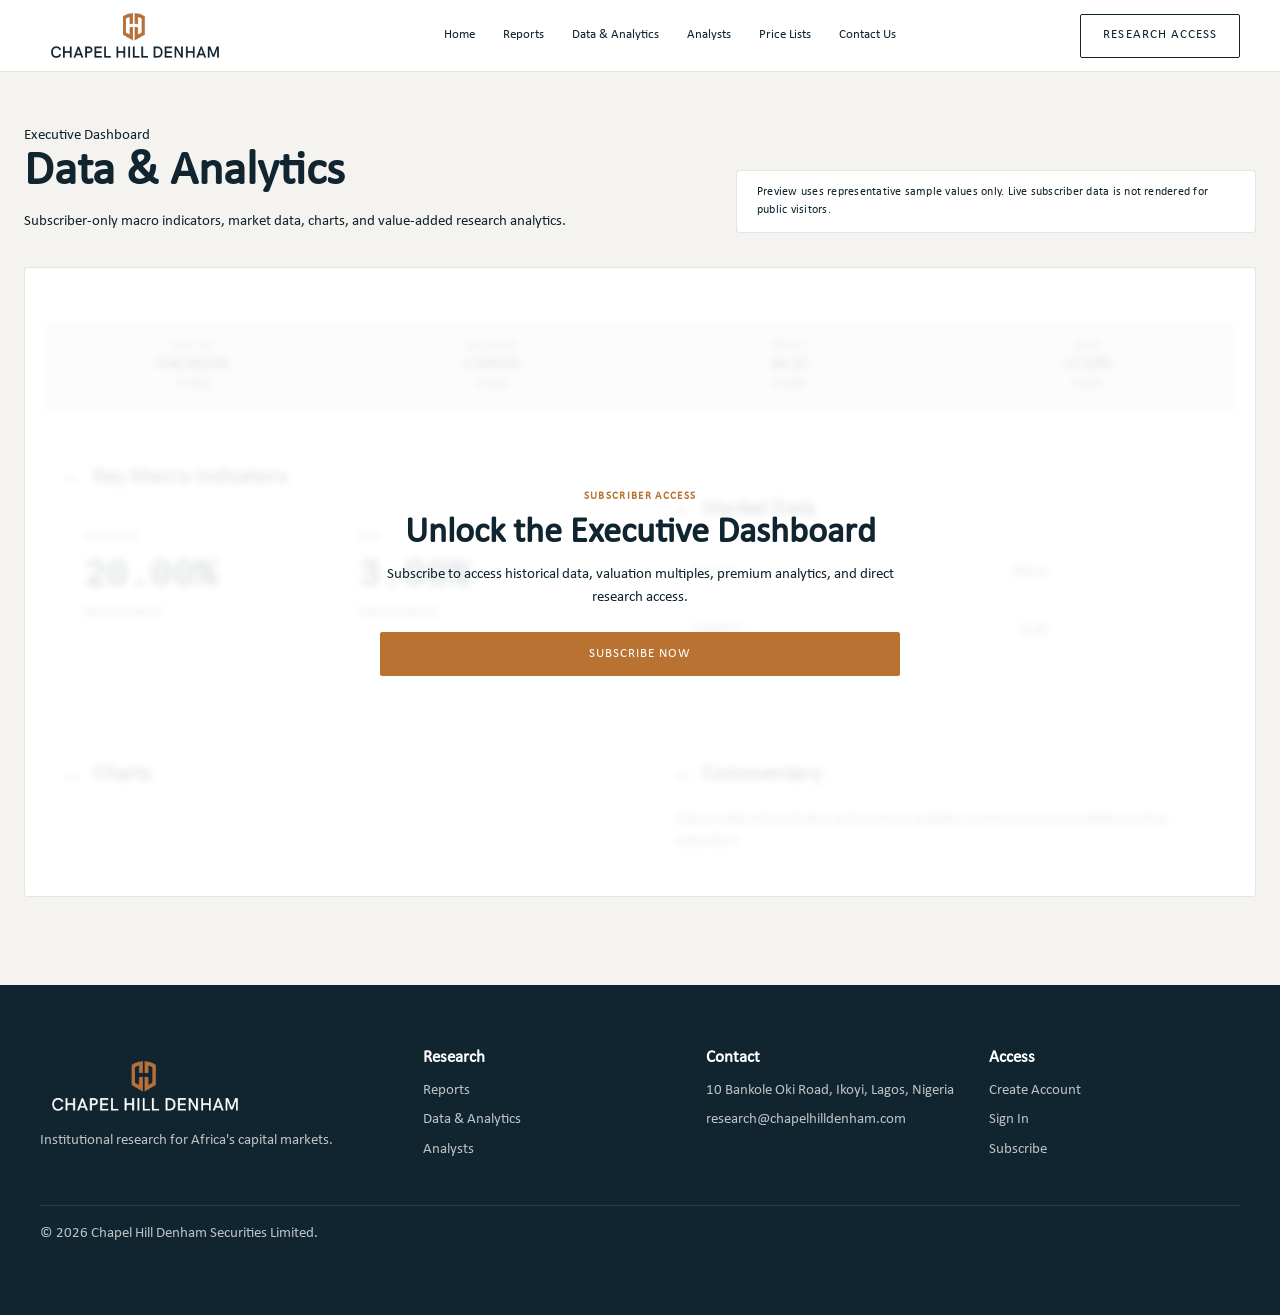
<file: analytics-full.html>
<!DOCTYPE html><html lang="en"><head><meta charset="utf-8"><meta name="viewport" content="width=device-width, initial-scale=1"><title>Data &amp; Analytics | Chapel Hill Denham Research</title><link rel="icon" type="image/png" sizes="32x32" href="./assets/img/favicon-32.png"><link rel="icon" type="image/png" sizes="512x512" href="./assets/img/favicon.png"><link rel="apple-touch-icon" sizes="180x180" href="./assets/img/apple-touch-icon.png"><meta name="theme-color" content="#102530"><link rel="stylesheet" href="./assets/css/tokens.css"><link rel="stylesheet" href="./assets/css/base.css"><link rel="stylesheet" href="./assets/css/layout.css"><link rel="stylesheet" href="./assets/css/components.css"><link rel="stylesheet" href="./assets/css/light.css"><link rel="stylesheet" href="./assets/css/dark.css"></head><body class="theme-light" data-has-hero="false"><nav class="site-nav nav-solid" data-nav=""><a class="brand brand-lockup" href="./"><img data-logo="" src="./assets/img/logo-navy-transparent.png" alt="Chapel Hill Denham"></a><div class="nav-links"><a href="./">Home</a><a href="./reports.html">Reports</a><a href="./analytics.html">Data &amp; Analytics</a><a href="./analysts.html">Analysts</a><a href="./price-lists.html">Price Lists</a><a href="./contact.html">Contact Us</a></div><a class="btn btn-border nav-cta" href="./login.html">RESEARCH ACCESS</a><button class="nav-toggle" type="button" aria-label="Open menu" data-drawer-open="" aria-expanded="false"><svg class="icon" aria-hidden="true"><use href="./assets/icons/phosphor-sprite.svg#ph-menu"></use></svg></button></nav><div class="drawer-overlay" data-drawer-overlay=""></div><aside class="mobile-drawer" data-drawer=""><button class="drawer-close" type="button" aria-label="Close menu" data-drawer-close="">x</button><a href="./">Home</a><a href="./reports.html">Reports</a><a href="./analytics.html">Data &amp; Analytics</a><a href="./analysts.html">Analysts</a><a href="./price-lists.html">Price Lists</a><a href="./contact.html">Contact Us</a><a href="./login.html">RESEARCH ACCESS</a></aside><main class="analytics-page"><div class="container analytics-container"><header class="analytics-intro"><div><p class="dashboard-eyebrow">Executive Dashboard</p><h1>Data &amp; Analytics</h1><p>Macro, Market, Sector, and Paramount Index Intelligence.</p></div><p class="notice analytics-disclaimer">Market data displayed is for information purposes only. All data updated manually by Chapel Hill Denham Research team. Chapel Hill Denham makes no warranty as to accuracy or completeness.</p></header><section class="analytics-dashboard-kpis"><small class="kpi-strip-as-at">As at: 2026-06-16 11:22</small><article><span>NGX ASI</span><strong>109,847.23</strong><small class="positive">+0.39%</small></article><article><span>FX</span><strong>1,385.00</strong><small class="positive">+0.00ppt</small></article><article><span>Inflation</span><strong>15.38%</strong><small class="positive">+0.32ppt</small></article><article><span>MPR</span><strong>26.50%</strong><small class="negative">-0.50ppt</small></article><article><span>Commodities</span><strong>Brent $84.10</strong><small class="positive">+0.00</small></article></section><div class="analytics-dashboard-grid"><section class="analytics-section dashboard-panel" id="macro-desk"><div class="section-rule"></div><div class="analytics-section-heading"><span>01</span><h2>Key Macro Indicators</h2><small class="as-at" style="color:var(--text-muted);font-weight:normal;margin-left:auto;white-space:nowrap;">As at: 2026-06-16 11:22</small></div><!-- TODO: Harden market data as-at handling with Research-confirmed cadence, explicit effective date model, and audit policy before production. --><div class="macro-layout"><div class="macro-panel-main"><div class="kmi-tabs">
    <button class="kmi-tab active" data-kmi-target="inflation">Inflation vs MPR</button>
    <button class="kmi-tab" data-kmi-target="gdp">GDP Growth</button>
</div><div class="chart-shell chart-shell-tall"><canvas id="macroTrendChart" width="755" height="260" style="display: block; box-sizing: border-box; height: 260px; width: 755px;"></canvas></div><p class="analytics-commentary-date">March 2026</p><p class="analytics-commentary">Inflation reversed its downward trend, climbing to 15.38% in March. The CBN reduced the MPR by 50 bps to 26.50% in February, keeping it steady through Q1. The naira traded around ₦1,385 at the official window.</p></div><div class="macro-kpi-grid"><article class="analytics-kpi"><span>GDP Growth (%)</span><strong>3.80%</strong><small class="positive">↑ +0.20ppt</small></article><article class="analytics-kpi"><span>CPI / Inflation (%)</span><strong>15.38%</strong><small class="positive">↑ +0.32ppt</small></article><article class="analytics-kpi"><span>Credit Growth (%)</span><strong>18.60%</strong><small class="positive">↑ +1.80ppt</small></article><article class="analytics-kpi"><span>Debt/GDP (%)</span><strong>38.50%</strong><small class="negative">↓ -0.40ppt</small></article></div></div></section><section class="analytics-section dashboard-panel" id="market-data"><div class="section-rule"></div><div class="analytics-section-heading"><span>02</span><h2>Market Data</h2><small class="as-at" style="color:var(--text-muted);font-weight:normal;margin-left:auto;white-space:nowrap;">Latest available update</small></div><div class="market-layout"><div><div class="market-summary-row"><article class="analytics-kpi compact"><span>NGX ASI</span><strong>109,847.23</strong></article><article class="analytics-kpi compact"><span>Market Cap</span><strong>N61.30trn</strong></article><article class="analytics-kpi compact"><span>Volume</span><strong>387.40mn</strong></article></div><div class="table-wrap analytics-table-scroll"><table><thead><tr><th class="sticky-col">Ticker</th><th class="num">Price</th><th class="num">Change</th><th class="num">%</th></tr></thead><tbody><tr><td class="sticky-col" data-label="Ticker">DANGCEM</td><td class="num" data-label="Price">751.00</td><td class="num positive" data-label="Change">+12.00</td><td class="num positive" data-label="%">+1.62%</td></tr><tr><td class="sticky-col" data-label="Ticker">MTNN</td><td class="num" data-label="Price">248.50</td><td class="num negative" data-label="Change">-2.10</td><td class="num negative" data-label="%">-0.84%</td></tr><tr><td class="sticky-col" data-label="Ticker">GTCO</td><td class="num" data-label="Price">64.30</td><td class="num positive" data-label="Change">+1.80</td><td class="num positive" data-label="%">+2.88%</td></tr><tr><td class="sticky-col" data-label="Ticker">ACCESSCORP</td><td class="num" data-label="Price">24.45</td><td class="num positive" data-label="Change">+0.35</td><td class="num positive" data-label="%">+1.45%</td></tr><tr><td class="sticky-col" data-label="Ticker">ZENITHBANK</td><td class="num" data-label="Price">52.80</td><td class="num positive" data-label="Change">+0.95</td><td class="num positive" data-label="%">+1.83%</td></tr><tr><td class="sticky-col" data-label="Ticker">NGXGROUP</td><td class="num" data-label="Price">31.20</td><td class="num positive" data-label="Change">+0.80</td><td class="num positive" data-label="%">+2.63%</td></tr><tr><td class="sticky-col" data-label="Ticker">SEPLAT</td><td class="num" data-label="Price">5,240.00</td><td class="num positive" data-label="Change">+90.00</td><td class="num positive" data-label="%">+1.75%</td></tr><tr><td class="sticky-col" data-label="Ticker">BUACEMENT</td><td class="num" data-label="Price">138.50</td><td class="num negative" data-label="Change">-1.50</td><td class="num negative" data-label="%">-1.07%</td></tr><tr><td class="sticky-col" data-label="Ticker">AIRTELAFRI</td><td class="num" data-label="Price">2,450.00</td><td class="num positive" data-label="Change">+35.00</td><td class="num positive" data-label="%">+1.45%</td></tr><tr><td class="sticky-col" data-label="Ticker">LAFARGE</td><td class="num" data-label="Price">54.20</td><td class="num positive" data-label="Change">+1.60</td><td class="num positive" data-label="%">+3.04%</td></tr></tbody></table></div></div><aside class="market-stat-stack"><article class="market-stat-card"><span>NGX ASI Change</span><strong>+428.11 / +0.39%</strong><small class="positive">Day change</small></article><article class="market-stat-card"><span>Top Gainer</span><strong>LAFARGE +3.04%</strong><small class="positive">Leading advance</small></article><article class="market-stat-card"><span>Top Loser</span><strong>BUACEMENT -1.07%</strong><small class="negative">Steepest decline</small></article><article class="market-stat-card"><span>Total Gainers</span><strong>8.00</strong><small class="positive">Advancing issues</small></article><article class="market-stat-card"><span>Total Losers</span><strong>2.00</strong><small class="negative">Declining issues</small></article></aside></div></section><section class="analytics-section dashboard-panel" id="sector-data"><div class="section-rule"></div><div class="analytics-section-heading"><span>03</span><h2>Sector Data &amp; Analytics</h2><small class="as-at" style="color:var(--text-muted);font-weight:normal;margin-left:auto;white-space:nowrap;">As at: 2026-06-16 11:22</small></div><div class="sector-panel-layout"><nav class="sector-pill-column" aria-label="Sector selector"><div class="sector-pill-group"><button class="sector-pill active" type="button" data-sector="Banking">Banking</button><button class="sector-pill" type="button" data-sector="Insurance">Insurance</button><button class="sector-pill" type="button" data-sector="Pension">Pension</button></div><div class="sector-pill-group"><button class="sector-pill" type="button" data-sector="Telecoms">Telecoms</button><button class="sector-pill" type="button" data-sector="Oil &amp; Gas">Oil &amp; Gas</button><button class="sector-pill" type="button" data-sector="Consumer Goods">Consumer Goods</button></div></nav><div class="sector-detail-panel" data-sector-panel=""><div class="sector-detail-head"><h3>Banking</h3></div><div class="sector-stat-grid"><article class="sector-stat-box"><span>ROE</span><strong>26.50%</strong></article><article class="sector-stat-box"><span>NIM</span><strong>8.80%</strong></article><article class="sector-stat-box"><span>NPL Ratio</span><strong>4.30%</strong></article><article class="sector-stat-box"><span>CAR</span><strong>18.10%</strong></article><article class="sector-stat-box"><span>LDR</span><strong>60.50%</strong></article><article class="sector-stat-box"><span>Total Assets</span><strong>N135.20trn</strong></article><article class="sector-stat-box"><span>Cost-to-Income</span><strong>42.50%</strong></article></div><div class="sector-commentary"><strong style="display:block;margin-bottom:8px;color:var(--chd-navy-ui);font-family:'IBM Plex Sans', sans-serif;">Sector Commentary</strong><p>Q1 banking results showed resilience, with net interest margins expanding as a result of the high MPR.</p></div></div></div></section><section class="analytics-section dashboard-panel" id="paramount-index"><div class="section-rule"></div><div class="analytics-section-heading"><span>04</span><h2>Paramount Index</h2><small class="as-at" style="color:var(--text-muted);font-weight:normal;margin-left:auto;white-space:nowrap;">As at: 2026-06-16 11:22</small></div><div class="paramount-strip"><div><span>Index Value</span><strong>2,750.40</strong></div><div><span>1D</span><strong>+1.15%</strong></div><div><span>1W</span><strong>+3.10%</strong></div><div><span>1M</span><strong>+5.40%</strong></div><div><span>YTD</span><strong>+36.50%</strong></div></div><div class="chart-shell chart-shell-paramount"><canvas id="paramountChart" width="1186" height="260" style="display: block; box-sizing: border-box; height: 260px; width: 1186px;"></canvas></div><details class="methodology" open=""><summary>Index Methodology</summary><p>The Paramount Index is Chapel Hill Denham's proprietary benchmark for selected Nigerian equities. Constituents are screened for liquidity and market relevance, weighted by free-float market capitalisation, and reviewed quarterly.</p></details><div class="table-wrap analytics-table-scroll"><table><thead><tr><th class="sticky-col">Ticker</th><th>Company</th><th class="num">Weight %</th><th class="num">Last Price</th><th class="num">1D Change</th></tr></thead><tbody><tr><td class="sticky-col" data-label="Ticker">DANGCEM</td><td data-label="Company">Dangote Cement</td><td class="num" data-label="Weight %">26.40%</td><td class="num" data-label="Last Price">950.00</td><td class="num positive" data-label="1D Change">+1.60%</td></tr><tr><td class="sticky-col" data-label="Ticker">MTNN</td><td data-label="Company">MTN Nigeria</td><td class="num" data-label="Weight %">17.20%</td><td class="num" data-label="Last Price">720.00</td><td class="num negative" data-label="1D Change">-0.69%</td></tr><tr><td class="sticky-col" data-label="Ticker">AIRTELAFRI</td><td data-label="Company">Airtel Africa</td><td class="num" data-label="Weight %">16.50%</td><td class="num" data-label="Last Price">2,100.00</td><td class="num positive" data-label="1D Change">0.00%</td></tr><tr><td class="sticky-col" data-label="Ticker">BUACEMENT</td><td data-label="Company">BUA Cement</td><td class="num" data-label="Weight %">9.60%</td><td class="num" data-label="Last Price">210.00</td><td class="num positive" data-label="1D Change">+0.50%</td></tr><tr><td class="sticky-col" data-label="Ticker">GTCO</td><td data-label="Company">GTCO Plc</td><td class="num" data-label="Weight %">6.20%</td><td class="num" data-label="Last Price">110.00</td><td class="num negative" data-label="1D Change">-0.45%</td></tr><tr><td class="sticky-col" data-label="Ticker">ZENITHBANK</td><td data-label="Company">Zenith Bank</td><td class="num" data-label="Weight %">5.80%</td><td class="num" data-label="Last Price">105.50</td><td class="num positive" data-label="1D Change">+1.15%</td></tr><tr><td class="sticky-col" data-label="Ticker">SEPLAT</td><td data-label="Company">Seplat Energy</td><td class="num" data-label="Weight %">4.50%</td><td class="num" data-label="Last Price">3,600.00</td><td class="num positive" data-label="1D Change">+2.85%</td></tr></tbody></table></div></section></div></div></main><script>window.CHD_ANALYTICS_DATA={"macro":{"labels":["Q3 2023","Q4 2023","Q1 2024","Q2 2024","Q3 2024","Q4 2024","Q1 2025","Q2 2025"],"inflation":[26.7,28.9,31.7,33.4,32.1,29.8,24.5,22.4],"gdp":[2.5,3.1,2.9,3.2,3.5,3.6,3.8,3.8],"mpr":[18.75,18.75,22.75,26.25,27.25,27.5,27.5,27.5]},"paramount":{"labels":["Jun 2024","Jul","Aug","Sep","Oct","Nov","Dec","Jan 2025","Feb","Mar","Apr","May"],"series":[2300.5,2380.1,2450.4,2520.6,2600.8,2710.2,2820.5,2900.7,2750.4]},"sectors":{"Banking":{"stats":[["ROE","26.5%"],["NIM","8.8%"],["NPL Ratio","4.3%"],["CAR","18.1%"],["LDR","60.5%"],["Total Assets","\u20a6135.2trn"],["Cost-to-Income","42.5%"]],"commentary":["Q1 banking results showed resilience, with net interest margins expanding as a result of the high MPR."]},"Insurance":{"stats":[["GPW Growth","28.4%"],["Loss Ratio","53.8%"],["Combined Ratio","89.6%"],["Investment Yield","18.2%"]],"commentary":["NAICOM recapitalisation plans are forcing balance-sheet discipline.","Corporate renewals and compulsory cover enforcement remain the primary growth drivers.","Underwriting margins are improving, but claims inflation is still visible."]},"Pension":{"stats":[["AUM","N22.1trn"],["RSA Registrations","10.6m"],["Equity Allocation","13.8%"],["Bond Allocation","62.4%"]],"commentary":["Pension AUM continues to compound on steady contribution growth.","High fixed-income yields keep allocation conservative across PFAs.","Selective equity exposure is concentrated in liquid large caps."]},"Telecoms":{"stats":[["ARPU","\u20a63,850"],["Subs","225.1m"],["Data Revenue Growth","39.5%"],["Broadband Penetration","49.8%"]],"operators":[["MTN","84.2m"],["Airtel","64.8m"],["Glo","61.5m"]],"commentary":["Telecom players recorded steady growth in Q1, driven predominantly by strong data consumption and digital service adoption."]},"Oil \u0026 Gas":{"stats":[["Production","1.45mbpd"],["Brent","$85.20"],["Bonny Light","$86.10"],["Refinery Utilisation","55.0%"]],"commentary":["Upstream players benefited from strong crude prices in Q1, offsetting minor production setbacks."]},"Consumer Goods":{"stats":[["Volume Growth","2.8%"],["Revenue Growth","31.4%"],["EBITDA Margin","14.5%"],["FX Index","1,385"]],"commentary":["Consumer goods faced margin pressures in Q1 2026 due to inflation, prompting further pricing adjustments."]}}};</script><script src="./assets/vendor/chart.umd.js"></script><script src="./assets/js/analytics.js"></script><footer class="site-footer"><div><div class="brand-lockup footer-brand"><img src="./assets/img/logo-white-transparent.png" alt="Chapel Hill Denham"></div><p>Institutional research for Africa's capital markets.</p></div><div><h3>Research</h3><a href="./reports.html">Reports</a><a href="./analytics.html">Data &amp; Analytics</a><a href="./analysts.html">Analysts</a></div><div><h3>Contact</h3><p>10 Bankole Oki Road, Ikoyi, Lagos, Nigeria</p><p>research@chapelhilldenham.com</p></div><div><h3>Access</h3><a href="./signup.html">Create Account</a><a href="./login.html">Sign In</a><a href="./subscribe.html">Subscribe</a></div><p class="copyright">© 2026 Chapel Hill Denham Securities Limited.</p></footer><script src="./assets/js/app.js"></script></body></html>
</file>
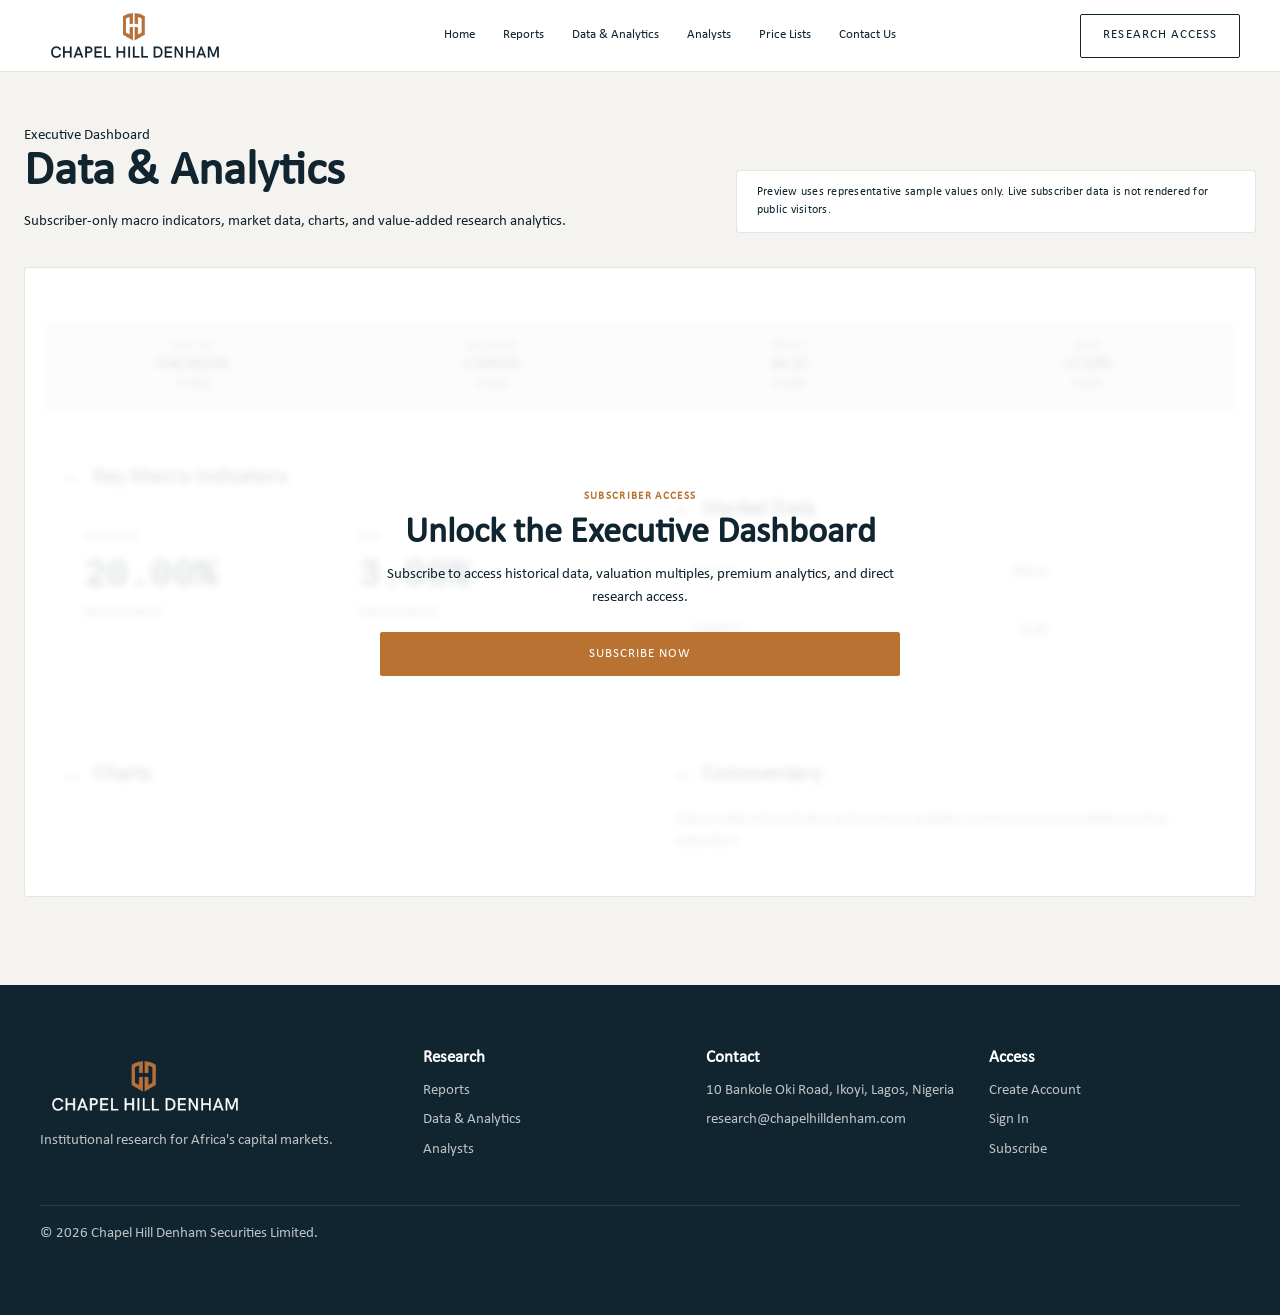
<file: analytics.html>
<!DOCTYPE html><html lang="en"><head><meta charset="utf-8"><meta name="viewport" content="width=device-width, initial-scale=1"><title>Data &amp; Analytics | Chapel Hill Denham Research</title><link rel="icon" type="image/png" sizes="32x32" href="./assets/img/favicon-32.png"><link rel="icon" type="image/png" sizes="512x512" href="./assets/img/favicon.png"><link rel="apple-touch-icon" sizes="180x180" href="./assets/img/apple-touch-icon.png"><meta name="theme-color" content="#102530"><link rel="stylesheet" href="./assets/css/tokens.css"><link rel="stylesheet" href="./assets/css/base.css"><link rel="stylesheet" href="./assets/css/layout.css"><link rel="stylesheet" href="./assets/css/components.css"><link rel="stylesheet" href="./assets/css/light.css"><link rel="stylesheet" href="./assets/css/dark.css"></head><body class="theme-light" data-has-hero="false"><nav class="site-nav nav-solid" data-nav=""><a class="brand brand-lockup" href="./"><img data-logo="" src="./assets/img/logo-navy-transparent.png" alt="Chapel Hill Denham"></a><div class="nav-links"><a href="./">Home</a><a href="./reports.html">Reports</a><a href="./analytics.html">Data &amp; Analytics</a><a href="./analysts.html">Analysts</a><a href="./price-lists.html">Price Lists</a><a href="./contact.html">Contact Us</a></div><a class="btn btn-border nav-cta" href="./login.html">RESEARCH ACCESS</a><button class="nav-toggle" type="button" aria-label="Open menu" data-drawer-open="" aria-expanded="false"><svg class="icon" aria-hidden="true"><use href="./assets/icons/phosphor-sprite.svg#ph-menu"></use></svg></button></nav><div class="drawer-overlay" data-drawer-overlay=""></div><aside class="mobile-drawer" data-drawer=""><button class="drawer-close" type="button" aria-label="Close menu" data-drawer-close="">x</button><a href="./">Home</a><a href="./reports.html">Reports</a><a href="./analytics.html">Data &amp; Analytics</a><a href="./analysts.html">Analysts</a><a href="./price-lists.html">Price Lists</a><a href="./contact.html">Contact Us</a><a href="./login.html">RESEARCH ACCESS</a></aside><main class="analytics-page analytics-preview-page"><div class="container analytics-container"><header class="analytics-intro"><div><p class="dashboard-eyebrow">Executive Dashboard</p><h1>Data &amp; Analytics</h1><p>Subscriber-only macro indicators, market data, charts, and value-added research analytics.</p></div><p class="notice analytics-disclaimer">Preview uses representative sample values only. Live subscriber data is not rendered for public visitors.</p></header><section class="analytics-preview-gate"><div class="analytics-preview-blur"><div class="analytics-dashboard-kpis"><article><span>NGX ASI</span><strong>108,000.00</strong><small class="positive">+0.38%</small></article><article><span>USD/NGN</span><strong>1,500.00</strong><small class="negative">-0.12%</small></article><article><span>BRENT</span><strong>84.10</strong><small class="positive">+0.44%</small></article><article><span>MPR</span><strong>27.50%</strong><small class="positive">0.00%</small></article></div><div class="analytics-dashboard-grid preview-grid"><section class="analytics-section dashboard-panel"><div class="analytics-section-heading"><span>01</span><h2>Key Macro Indicators</h2></div><div class="macro-kpi-grid"><article class="analytics-kpi"><span>Inflation</span><strong>20.00%</strong><small class="negative">Representative</small></article><article class="analytics-kpi"><span>GDP</span><strong>3.00%</strong><small class="positive">Representative</small></article></div></section><section class="analytics-section dashboard-panel"><div class="analytics-section-heading"><span>02</span><h2>Market Data</h2></div><div class="table-wrap analytics-table-scroll"><table><tbody><tr><td class="sticky-col">TICKER</td><td class="num">PRICE</td><td class="num">CHANGE</td></tr><tr><td class="sticky-col">SAMPLE</td><td class="num">0.00</td><td class="num positive">+0.00%</td></tr></tbody></table></div></section><section class="analytics-section dashboard-panel"><div class="analytics-section-heading"><span>03</span><h2>Charts</h2></div><div class="preview-chart"><span style="height:34%"></span><span style="height:58%"></span><span style="height:46%"></span><span style="height:74%"></span><span style="height:62%"></span></div></section><section class="analytics-section dashboard-panel"><div class="analytics-section-heading"><span>04</span><h2>Commentary</h2></div><p class="analytics-commentary">Daily market interpretation and premium analytics commentary are available to active subscribers.</p></section></div></div><div class="analytics-preview-overlay"><span>Subscriber Access</span><h2>Unlock the Executive Dashboard</h2><p>Subscribe to access historical data, valuation multiples, premium analytics, and direct research access.</p><a class="btn btn-bronze" href="./subscribe.html">Subscribe Now</a></div></section></div></main><footer class="site-footer"><div><div class="brand-lockup footer-brand"><img src="./assets/img/logo-white-transparent.png" alt="Chapel Hill Denham"></div><p>Institutional research for Africa's capital markets.</p></div><div><h3>Research</h3><a href="./reports.html">Reports</a><a href="./analytics.html">Data &amp; Analytics</a><a href="./analysts.html">Analysts</a></div><div><h3>Contact</h3><p>10 Bankole Oki Road, Ikoyi, Lagos, Nigeria</p><p>research@chapelhilldenham.com</p></div><div><h3>Access</h3><a href="./signup.html">Create Account</a><a href="./login.html">Sign In</a><a href="./subscribe.html">Subscribe</a></div><p class="copyright">© 2026 Chapel Hill Denham Securities Limited.</p></footer><script src="./assets/js/app.js"></script></body></html>
</file>
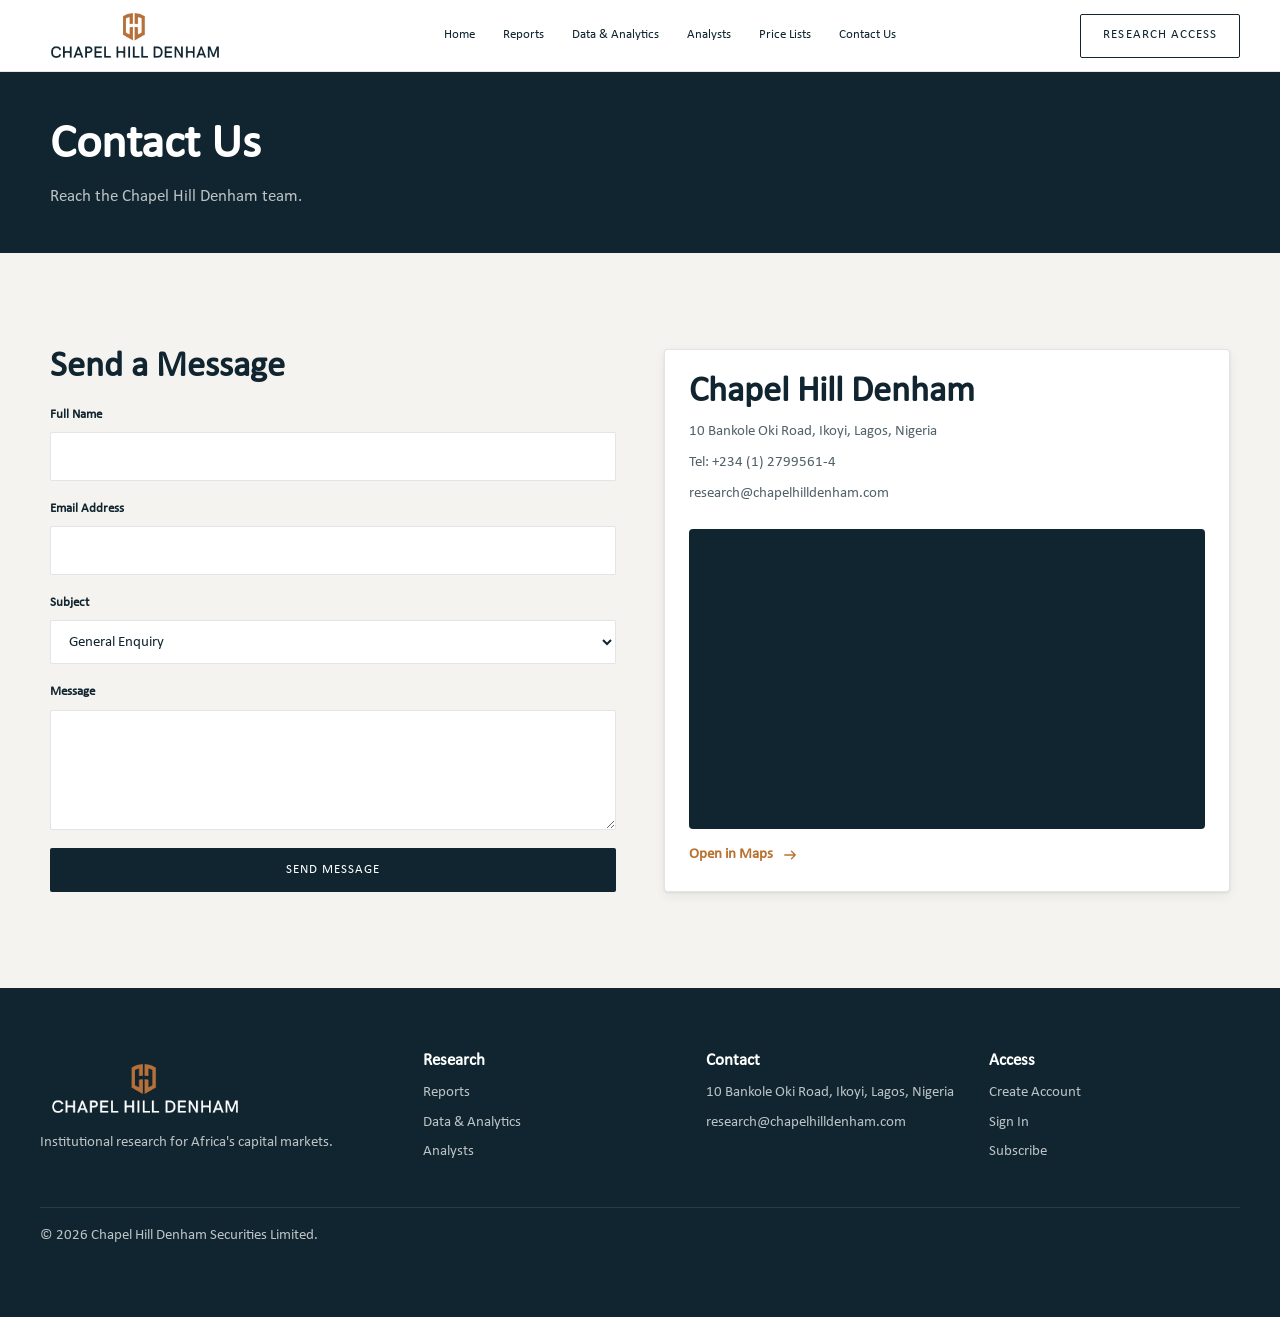
<file: contact.html>
<!DOCTYPE html><html lang="en"><head><meta charset="utf-8"><meta name="viewport" content="width=device-width, initial-scale=1"><title>Contact Us | Chapel Hill Denham Research</title><link rel="icon" type="image/png" sizes="32x32" href="./assets/img/favicon-32.png"><link rel="icon" type="image/png" sizes="512x512" href="./assets/img/favicon.png"><link rel="apple-touch-icon" sizes="180x180" href="./assets/img/apple-touch-icon.png"><meta name="theme-color" content="#102530"><link rel="stylesheet" href="./assets/css/tokens.css"><link rel="stylesheet" href="./assets/css/base.css"><link rel="stylesheet" href="./assets/css/layout.css"><link rel="stylesheet" href="./assets/css/components.css"><link rel="stylesheet" href="./assets/css/light.css"><link rel="stylesheet" href="./assets/css/dark.css"></head><body class="theme-light" data-has-hero="false"><nav class="site-nav nav-solid" data-nav=""><a class="brand brand-lockup" href="./"><img data-logo="" src="./assets/img/logo-navy-transparent.png" alt="Chapel Hill Denham"></a><div class="nav-links"><a href="./">Home</a><a href="./reports.html">Reports</a><a href="./analytics.html">Data &amp; Analytics</a><a href="./analysts.html">Analysts</a><a href="./price-lists.html">Price Lists</a><a href="./contact.html">Contact Us</a></div><a class="btn btn-border nav-cta" href="./login.html">RESEARCH ACCESS</a><button class="nav-toggle" type="button" aria-label="Open menu" data-drawer-open="" aria-expanded="false"><svg class="icon" aria-hidden="true"><use href="./assets/icons/phosphor-sprite.svg#ph-menu"></use></svg></button></nav><div class="drawer-overlay" data-drawer-overlay=""></div><aside class="mobile-drawer" data-drawer=""><button class="drawer-close" type="button" aria-label="Close menu" data-drawer-close="">x</button><a href="./">Home</a><a href="./reports.html">Reports</a><a href="./analytics.html">Data &amp; Analytics</a><a href="./analysts.html">Analysts</a><a href="./price-lists.html">Price Lists</a><a href="./contact.html">Contact Us</a><a href="./login.html">RESEARCH ACCESS</a></aside><header class="page-hero"><div class="container"><h1>Contact Us</h1><p>Reach the Chapel Hill Denham team.</p></div></header><main class="section"><div class="container split"><section><h2>Send a Message</h2><form class="form-grid" method="post" action="/api/contact.php" data-ajax=""><input type="hidden" name="csrf_token" value="6d19676972d3f094b46adcafa99274202ae54f43e96afa78f2e072cd1fbf2219"><div data-form-message=""></div><div class="field"><label for="name">Full Name</label><input id="name" name="name" required=""></div><div class="field"><label for="email">Email Address</label><input id="email" name="email" type="email" required=""></div><div class="field"><label for="subject">Subject</label><select id="subject" name="subject"><option>General Enquiry</option><option>Research Access</option><option>Media &amp; Press</option><option>Investment Enquiry</option><option>Other</option></select></div><div class="field"><label for="message">Message</label><textarea id="message" name="message" required=""></textarea></div><button class="btn btn-navy" type="submit">Send Message</button></form></section><aside class="panel contact-card"><h2>Chapel Hill Denham</h2><p>10 Bankole Oki Road, Ikoyi, Lagos, Nigeria</p><p>Tel: +234 (1) 2799561-4</p><p>research@chapelhilldenham.com</p><div class="contact-map" aria-label="10 Bankole Oki Road, Ikoyi, Lagos, Nigeria"><iframe title="Map to Chapel Hill Denham" src="https://www.google.com/maps?q=10%20Bankole%20Oki%20Road%2C%20Ikoyi%2C%20Lagos%2C%20Nigeria&amp;output=embed" loading="lazy" referrerpolicy="no-referrer-when-downgrade"></iframe></div><a class="text-link contact-map-link" href="https://www.google.com/maps/search/?api=1&amp;query=10%20Bankole%20Oki%20Road%2C%20Ikoyi%2C%20Lagos%2C%20Nigeria" target="_blank" rel="noopener">Open in Maps <svg class="icon" aria-hidden="true"><use href="./assets/icons/phosphor-sprite.svg#ph-arrow"></use></svg></a></aside></div></main><footer class="site-footer"><div><div class="brand-lockup footer-brand"><img src="./assets/img/logo-white-transparent.png" alt="Chapel Hill Denham"></div><p>Institutional research for Africa's capital markets.</p></div><div><h3>Research</h3><a href="./reports.html">Reports</a><a href="./analytics.html">Data &amp; Analytics</a><a href="./analysts.html">Analysts</a></div><div><h3>Contact</h3><p>10 Bankole Oki Road, Ikoyi, Lagos, Nigeria</p><p>research@chapelhilldenham.com</p></div><div><h3>Access</h3><a href="./signup.html">Create Account</a><a href="./login.html">Sign In</a><a href="./subscribe.html">Subscribe</a></div><p class="copyright">© 2026 Chapel Hill Denham Securities Limited.</p></footer><script src="./assets/js/app.js"></script></body></html>
</file>
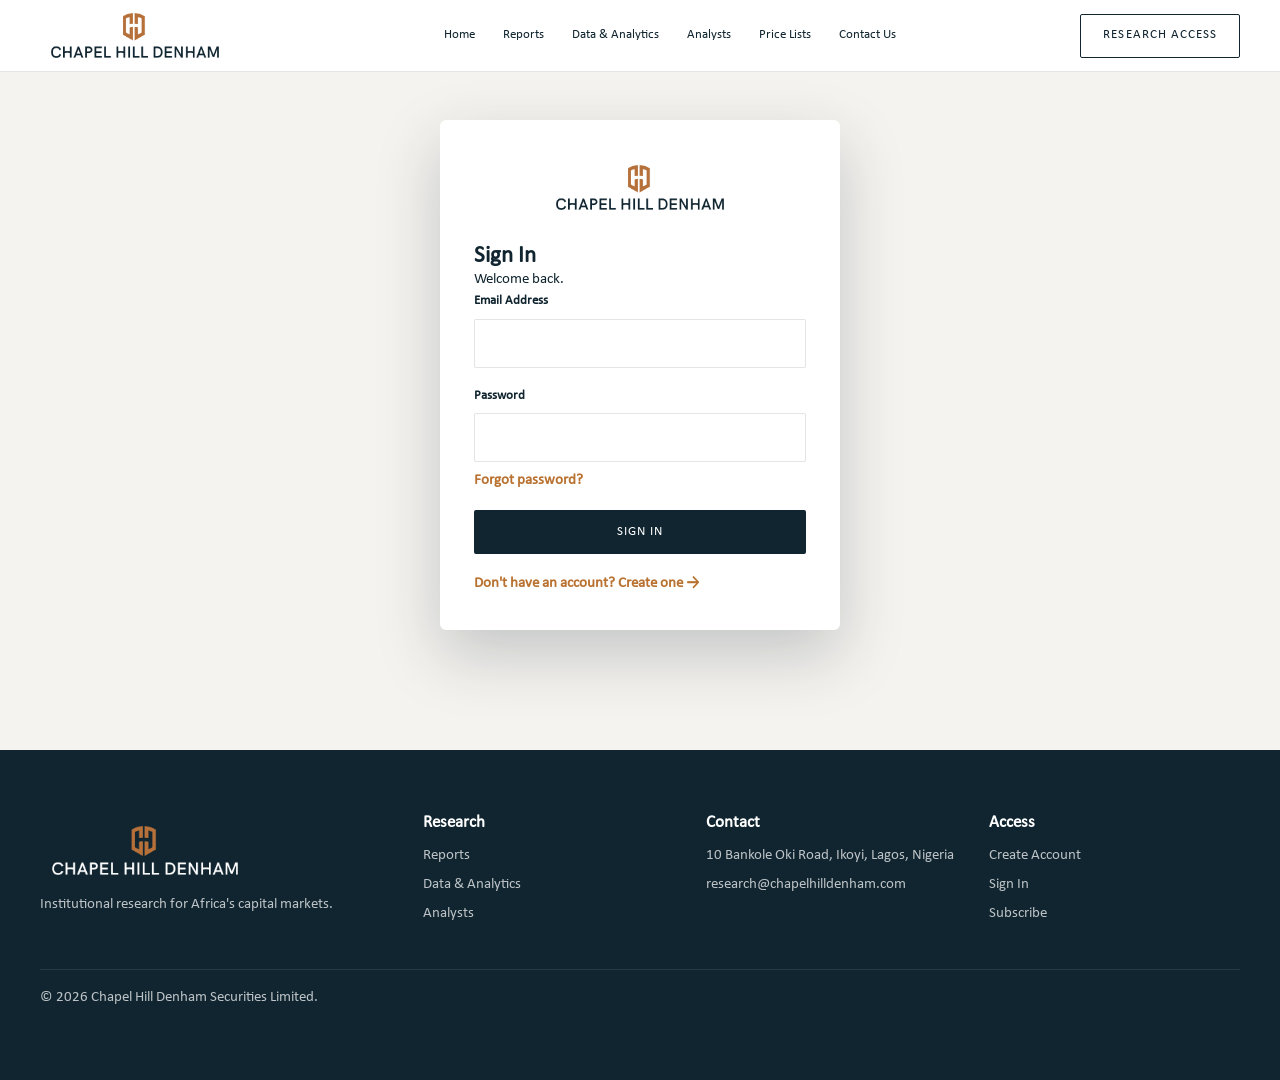
<file: login.html>
<!DOCTYPE html><html lang="en"><head><meta charset="utf-8"><meta name="viewport" content="width=device-width, initial-scale=1"><title>Sign In | Chapel Hill Denham Research</title><link rel="icon" type="image/png" sizes="32x32" href="./assets/img/favicon-32.png"><link rel="icon" type="image/png" sizes="512x512" href="./assets/img/favicon.png"><link rel="apple-touch-icon" sizes="180x180" href="./assets/img/apple-touch-icon.png"><meta name="theme-color" content="#102530"><link rel="stylesheet" href="./assets/css/tokens.css"><link rel="stylesheet" href="./assets/css/base.css"><link rel="stylesheet" href="./assets/css/layout.css"><link rel="stylesheet" href="./assets/css/components.css"><link rel="stylesheet" href="./assets/css/light.css"><link rel="stylesheet" href="./assets/css/dark.css"></head><body class="theme-light" data-has-hero="false"><nav class="site-nav nav-solid" data-nav=""><a class="brand brand-lockup" href="./"><img data-logo="" src="./assets/img/logo-navy-transparent.png" alt="Chapel Hill Denham"></a><div class="nav-links"><a href="./">Home</a><a href="./reports.html">Reports</a><a href="./analytics.html">Data &amp; Analytics</a><a href="./analysts.html">Analysts</a><a href="./price-lists.html">Price Lists</a><a href="./contact.html">Contact Us</a></div><a class="btn btn-border nav-cta" href="./login.html">RESEARCH ACCESS</a><button class="nav-toggle" type="button" aria-label="Open menu" data-drawer-open="" aria-expanded="false"><svg class="icon" aria-hidden="true"><use href="./assets/icons/phosphor-sprite.svg#ph-menu"></use></svg></button></nav><div class="drawer-overlay" data-drawer-overlay=""></div><aside class="mobile-drawer" data-drawer=""><button class="drawer-close" type="button" aria-label="Close menu" data-drawer-close="">x</button><a href="./">Home</a><a href="./reports.html">Reports</a><a href="./analytics.html">Data &amp; Analytics</a><a href="./analysts.html">Analysts</a><a href="./price-lists.html">Price Lists</a><a href="./contact.html">Contact Us</a><a href="./login.html">RESEARCH ACCESS</a></aside><main><section class="auth-card"><img src="./assets/img/logo-navy-transparent.png" alt="Chapel Hill Denham"><h1>Sign In</h1><p>Welcome back.</p><form class="form-grid" method="post" action="/api/auth.php?action=login" data-ajax=""><input type="hidden" name="csrf_token" value="6d19676972d3f094b46adcafa99274202ae54f43e96afa78f2e072cd1fbf2219"><input type="hidden" name="return_url" value=""><div class="field"><label for="email">Email Address</label><input id="email" name="email" type="email" value="" required=""></div><div class="field"><label for="password">Password</label><input id="password" name="password" type="password" required=""><a class="text-link" href="./reset-password.html">Forgot password?</a></div><button class="btn btn-navy" type="submit">Sign In</button><a class="text-link" href="./signup.html">Don't have an account? Create one →</a></form></section></main><footer class="site-footer"><div><div class="brand-lockup footer-brand"><img src="./assets/img/logo-white-transparent.png" alt="Chapel Hill Denham"></div><p>Institutional research for Africa's capital markets.</p></div><div><h3>Research</h3><a href="./reports.html">Reports</a><a href="./analytics.html">Data &amp; Analytics</a><a href="./analysts.html">Analysts</a></div><div><h3>Contact</h3><p>10 Bankole Oki Road, Ikoyi, Lagos, Nigeria</p><p>research@chapelhilldenham.com</p></div><div><h3>Access</h3><a href="./signup.html">Create Account</a><a href="./login.html">Sign In</a><a href="./subscribe.html">Subscribe</a></div><p class="copyright">© 2026 Chapel Hill Denham Securities Limited.</p></footer><script src="./assets/js/app.js"></script></body></html>
</file>
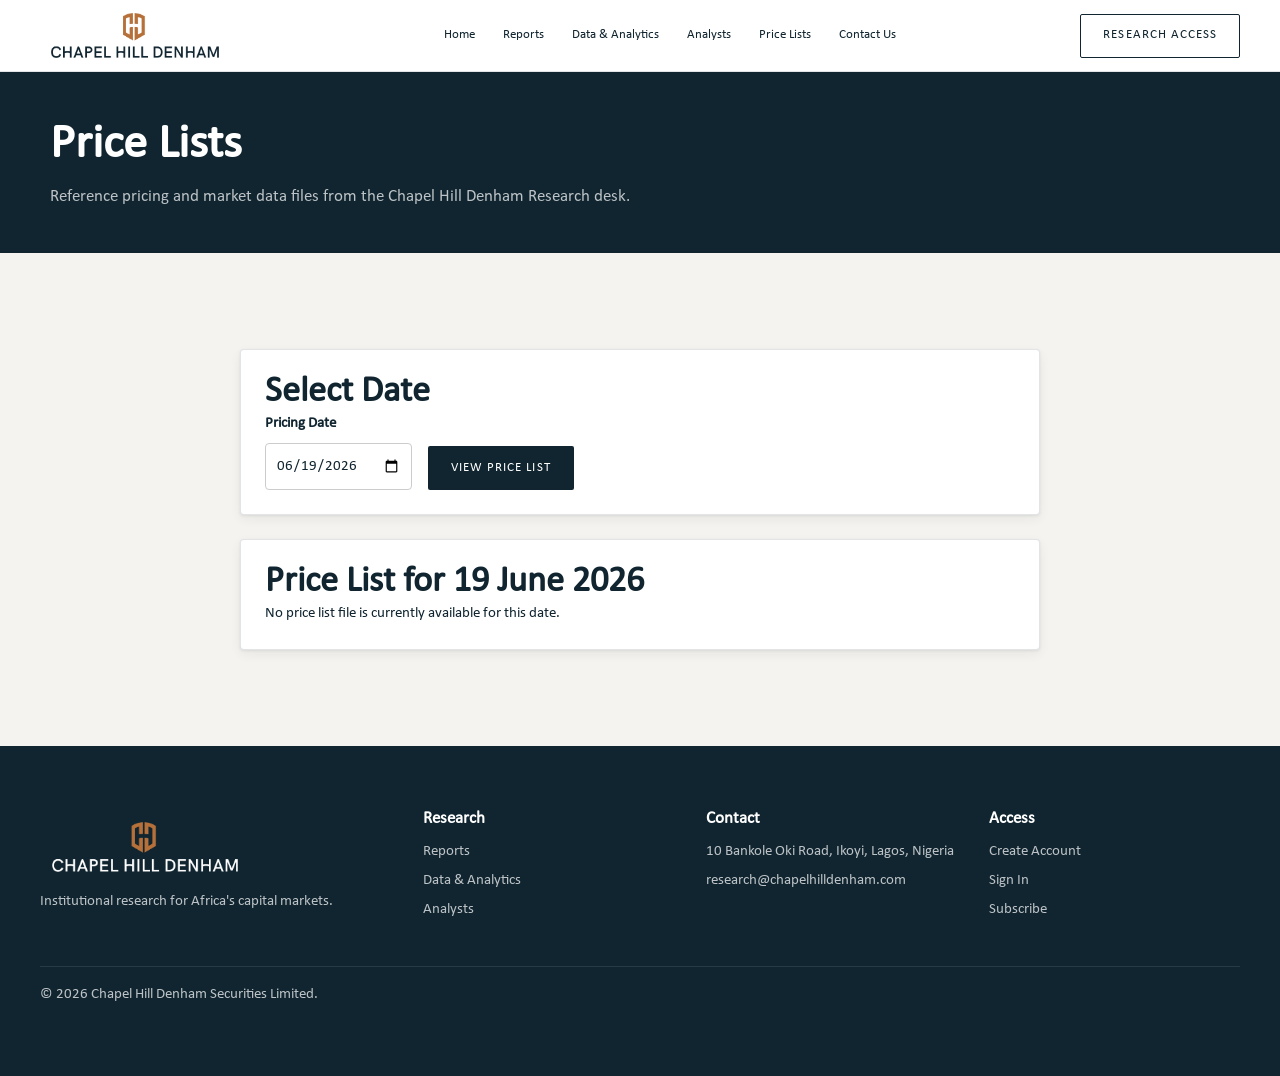
<file: price-lists.html>
<!DOCTYPE html><html lang="en"><head><meta charset="utf-8"><meta name="viewport" content="width=device-width, initial-scale=1"><title>Price Lists | Chapel Hill Denham Research</title><link rel="icon" type="image/png" sizes="32x32" href="./assets/img/favicon-32.png"><link rel="icon" type="image/png" sizes="512x512" href="./assets/img/favicon.png"><link rel="apple-touch-icon" sizes="180x180" href="./assets/img/apple-touch-icon.png"><meta name="theme-color" content="#102530"><link rel="stylesheet" href="./assets/css/tokens.css"><link rel="stylesheet" href="./assets/css/base.css"><link rel="stylesheet" href="./assets/css/layout.css"><link rel="stylesheet" href="./assets/css/components.css"><link rel="stylesheet" href="./assets/css/light.css"><link rel="stylesheet" href="./assets/css/dark.css"></head><body class="theme-light" data-has-hero="false"><nav class="site-nav nav-solid" data-nav=""><a class="brand brand-lockup" href="./"><img data-logo="" src="./assets/img/logo-navy-transparent.png" alt="Chapel Hill Denham"></a><div class="nav-links"><a href="./">Home</a><a href="./reports.html">Reports</a><a href="./analytics.html">Data &amp; Analytics</a><a href="./analysts.html">Analysts</a><a href="./price-lists.html">Price Lists</a><a href="./contact.html">Contact Us</a></div><a class="btn btn-border nav-cta" href="./login.html">RESEARCH ACCESS</a><button class="nav-toggle" type="button" aria-label="Open menu" data-drawer-open="" aria-expanded="false"><svg class="icon" aria-hidden="true"><use href="./assets/icons/phosphor-sprite.svg#ph-menu"></use></svg></button></nav><div class="drawer-overlay" data-drawer-overlay=""></div><aside class="mobile-drawer" data-drawer=""><button class="drawer-close" type="button" aria-label="Close menu" data-drawer-close="">x</button><a href="./">Home</a><a href="./reports.html">Reports</a><a href="./analytics.html">Data &amp; Analytics</a><a href="./analysts.html">Analysts</a><a href="./price-lists.html">Price Lists</a><a href="./contact.html">Contact Us</a><a href="./login.html">RESEARCH ACCESS</a></aside><header class="page-hero"><div class="container"><h1>Price Lists</h1><p>Reference pricing and market data files from the Chapel Hill Denham Research desk.</p></div></header><main class="section"><div class="container" style="max-width: 800px; margin: 0 auto;"><section class="panel" style="margin-bottom:24px;"><h2>Select Date</h2><form method="GET" action="/price-lists.php" style="display:flex; gap:16px; align-items:flex-end;"><div><label style="display:block; margin-bottom:8px; font-weight:600;">Pricing Date</label><input type="date" name="date" value="2026-06-19" class="input" required="" style="padding: 10px; border: 1px solid #ccc; border-radius: 4px; font-family: 'Calibri', sans-serif;"></div><div><button type="submit" class="btn btn-navy">View Price List</button></div></form></section><section class="panel"><h2>Price List for 19 June 2026</h2><p class="empty-copy">No price list file is currently available for this date.</p></section></div></main><footer class="site-footer"><div><div class="brand-lockup footer-brand"><img src="./assets/img/logo-white-transparent.png" alt="Chapel Hill Denham"></div><p>Institutional research for Africa's capital markets.</p></div><div><h3>Research</h3><a href="./reports.html">Reports</a><a href="./analytics.html">Data &amp; Analytics</a><a href="./analysts.html">Analysts</a></div><div><h3>Contact</h3><p>10 Bankole Oki Road, Ikoyi, Lagos, Nigeria</p><p>research@chapelhilldenham.com</p></div><div><h3>Access</h3><a href="./signup.html">Create Account</a><a href="./login.html">Sign In</a><a href="./subscribe.html">Subscribe</a></div><p class="copyright">© 2026 Chapel Hill Denham Securities Limited.</p></footer><script src="./assets/js/app.js"></script></body></html>
</file>
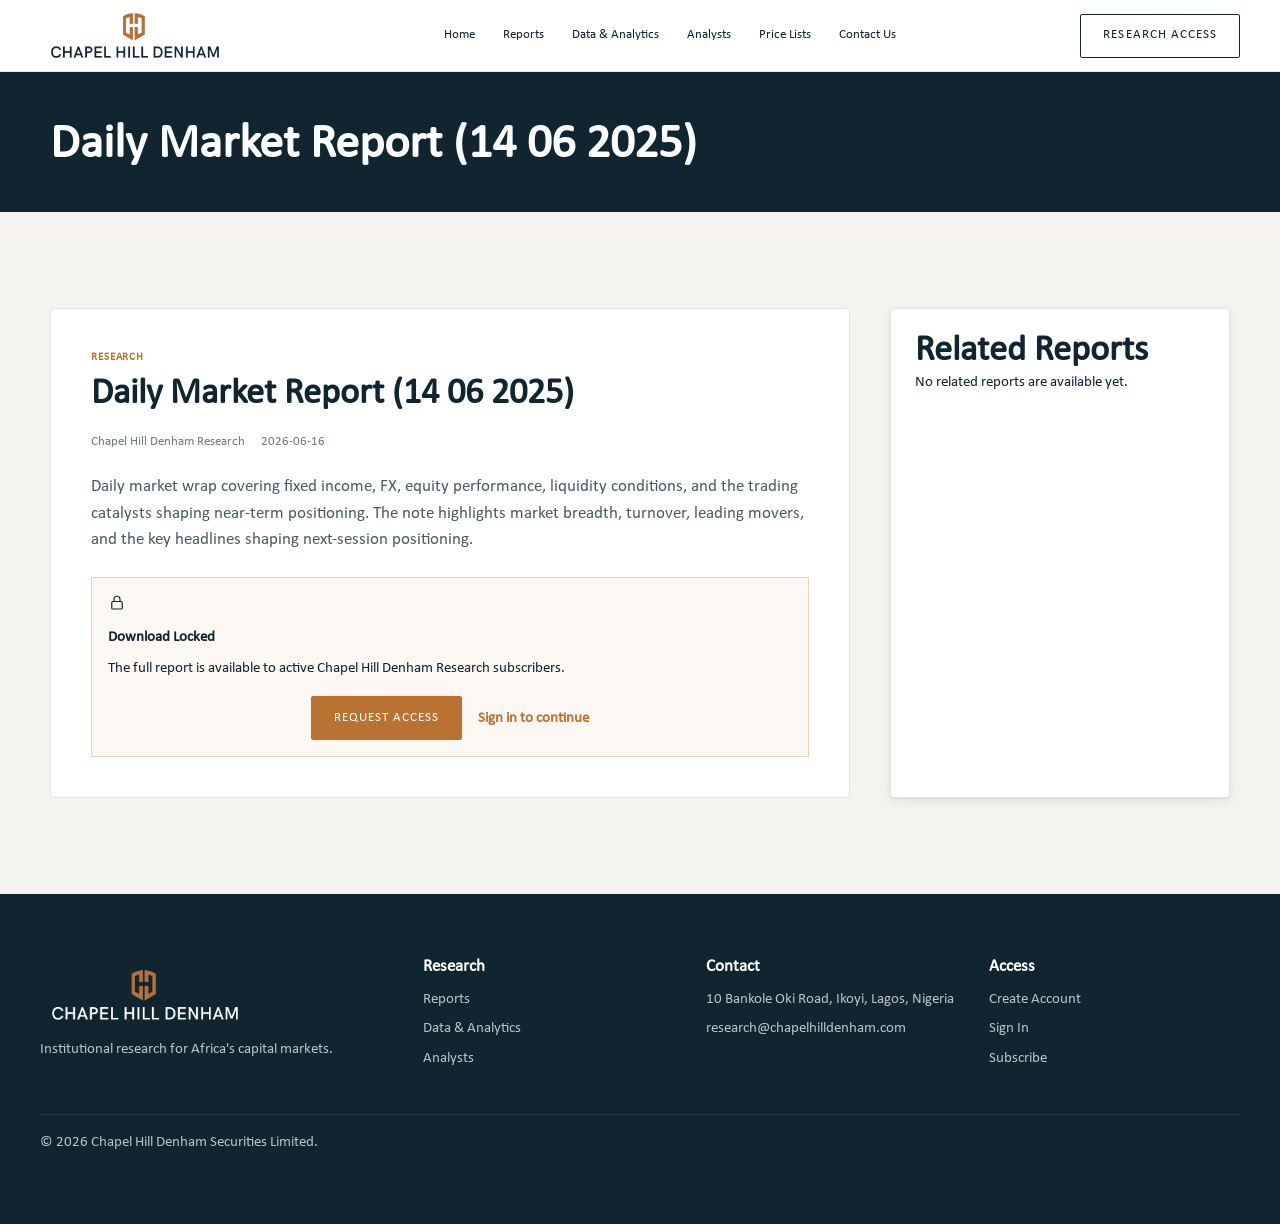
<file: report.html>
<!DOCTYPE html><html lang="en"><head><meta charset="utf-8"><meta name="viewport" content="width=device-width, initial-scale=1"><title>Daily Market Report (14 06 2025) | Chapel Hill Denham Research</title><link rel="icon" type="image/png" sizes="32x32" href="./assets/img/favicon-32.png"><link rel="icon" type="image/png" sizes="512x512" href="./assets/img/favicon.png"><link rel="apple-touch-icon" sizes="180x180" href="./assets/img/apple-touch-icon.png"><meta name="theme-color" content="#102530"><link rel="stylesheet" href="./assets/css/tokens.css"><link rel="stylesheet" href="./assets/css/base.css"><link rel="stylesheet" href="./assets/css/layout.css"><link rel="stylesheet" href="./assets/css/components.css"><link rel="stylesheet" href="./assets/css/light.css"><link rel="stylesheet" href="./assets/css/dark.css"></head><body class="theme-light" data-has-hero="false"><nav class="site-nav nav-solid" data-nav=""><a class="brand brand-lockup" href="./"><img data-logo="" src="./assets/img/logo-navy-transparent.png" alt="Chapel Hill Denham"></a><div class="nav-links"><a href="./">Home</a><a href="./reports.html">Reports</a><a href="./analytics.html">Data &amp; Analytics</a><a href="./analysts.html">Analysts</a><a href="./price-lists.html">Price Lists</a><a href="./contact.html">Contact Us</a></div><a class="btn btn-border nav-cta" href="./login.html">RESEARCH ACCESS</a><button class="nav-toggle" type="button" aria-label="Open menu" data-drawer-open="" aria-expanded="false"><svg class="icon" aria-hidden="true"><use href="./assets/icons/phosphor-sprite.svg#ph-menu"></use></svg></button></nav><div class="drawer-overlay" data-drawer-overlay=""></div><aside class="mobile-drawer" data-drawer=""><button class="drawer-close" type="button" aria-label="Close menu" data-drawer-close="">x</button><a href="./">Home</a><a href="./reports.html">Reports</a><a href="./analytics.html">Data &amp; Analytics</a><a href="./analysts.html">Analysts</a><a href="./price-lists.html">Price Lists</a><a href="./contact.html">Contact Us</a><a href="./login.html">RESEARCH ACCESS</a></aside><header class="page-hero"><div class="container"><h1>Daily Market Report (14 06 2025)</h1></div></header><main class="section"><div class="container report-detail-layout"><article class="report-detail"><div class="report-meta">Research</div><h1>Daily Market Report (14 06 2025)</h1><div class="report-detail-byline"><span>Chapel Hill Denham Research</span><span>2026-06-16</span></div><p class="report-abstract">Daily market wrap covering fixed income, FX, equity performance, liquidity conditions, and the trading catalysts shaping near-term positioning. The note highlights market breadth, turnover, leading movers, and the key headlines shaping next-session positioning.</p><div class="locked-panel"><svg class="icon" aria-hidden="true"><use href="./assets/icons/phosphor-sprite.svg#ph-lock"></use></svg><strong>Download Locked</strong><p>The full report is available to active Chapel Hill Denham Research subscribers.</p><div class="locked-actions" style="display:flex;gap:1rem;align-items:center;margin-top:1rem;justify-content:center;"><a class="btn btn-bronze" href="./subscribe.html">Request Access</a><a class="text-link" style="font-weight:600;" href="./login.php?return=%2Freport.html%3Fid%3Ddemo-ac5873fe3370adfa">Sign in to continue</a></div></div></article><aside class="panel"><h2>Related Reports</h2><p>No related reports are available yet.</p></aside></div></main><footer class="site-footer"><div><div class="brand-lockup footer-brand"><img src="./assets/img/logo-white-transparent.png" alt="Chapel Hill Denham"></div><p>Institutional research for Africa's capital markets.</p></div><div><h3>Research</h3><a href="./reports.html">Reports</a><a href="./analytics.html">Data &amp; Analytics</a><a href="./analysts.html">Analysts</a></div><div><h3>Contact</h3><p>10 Bankole Oki Road, Ikoyi, Lagos, Nigeria</p><p>research@chapelhilldenham.com</p></div><div><h3>Access</h3><a href="./signup.html">Create Account</a><a href="./login.html">Sign In</a><a href="./subscribe.html">Subscribe</a></div><p class="copyright">© 2026 Chapel Hill Denham Securities Limited.</p></footer><script src="./assets/js/app.js"></script></body></html>
</file>
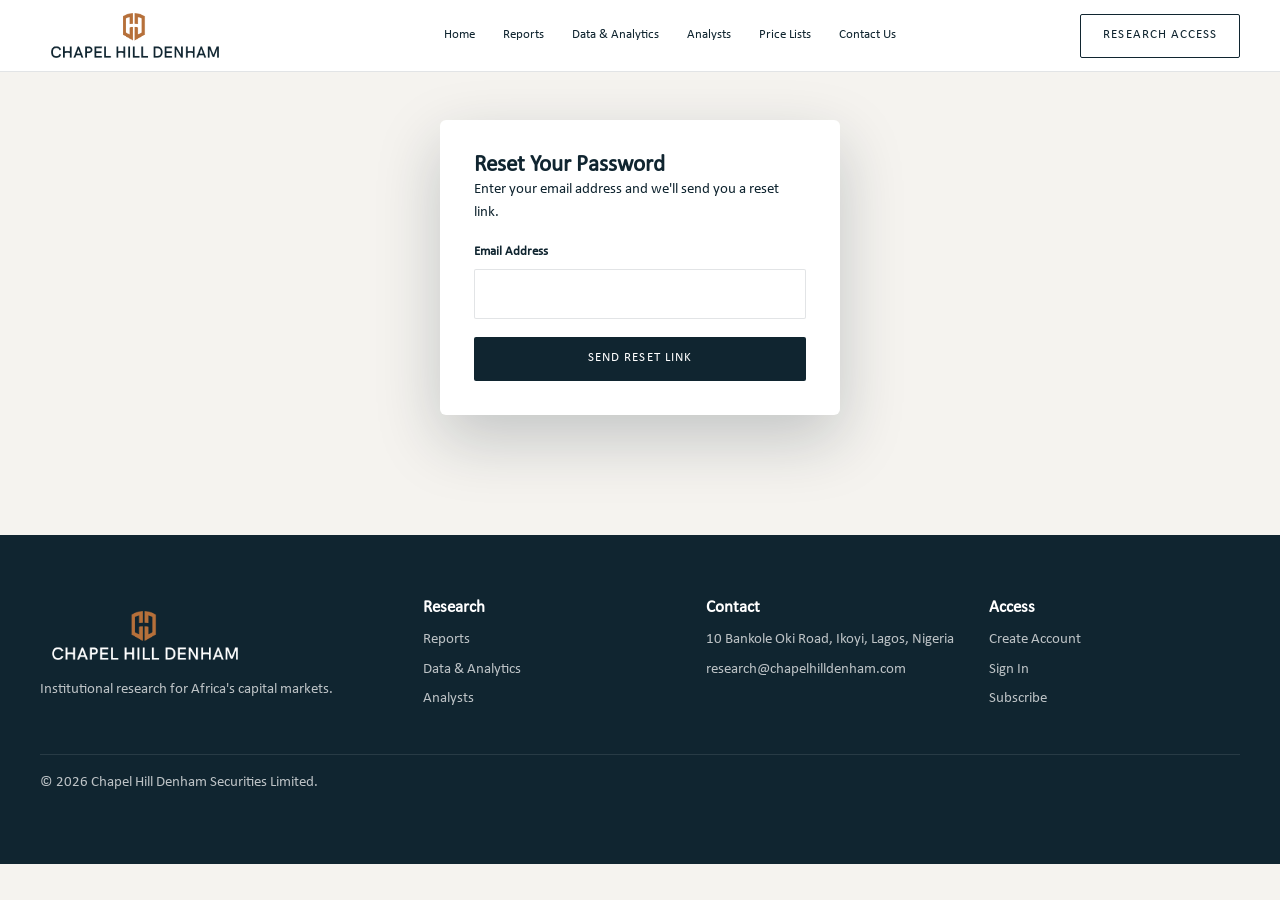
<file: reset-password.html>
<!DOCTYPE html><html lang="en"><head><meta charset="utf-8"><meta name="viewport" content="width=device-width, initial-scale=1"><title>Reset Your Password | Chapel Hill Denham Research</title><link rel="icon" type="image/png" sizes="32x32" href="./assets/img/favicon-32.png"><link rel="icon" type="image/png" sizes="512x512" href="./assets/img/favicon.png"><link rel="apple-touch-icon" sizes="180x180" href="./assets/img/apple-touch-icon.png"><meta name="theme-color" content="#102530"><link rel="stylesheet" href="./assets/css/tokens.css"><link rel="stylesheet" href="./assets/css/base.css"><link rel="stylesheet" href="./assets/css/layout.css"><link rel="stylesheet" href="./assets/css/components.css"><link rel="stylesheet" href="./assets/css/light.css"><link rel="stylesheet" href="./assets/css/dark.css"></head><body class="theme-light" data-has-hero="false"><nav class="site-nav nav-solid" data-nav=""><a class="brand brand-lockup" href="./"><img data-logo="" src="./assets/img/logo-navy-transparent.png" alt="Chapel Hill Denham"></a><div class="nav-links"><a href="./">Home</a><a href="./reports.html">Reports</a><a href="./analytics.html">Data &amp; Analytics</a><a href="./analysts.html">Analysts</a><a href="./price-lists.html">Price Lists</a><a href="./contact.html">Contact Us</a></div><a class="btn btn-border nav-cta" href="./login.html">RESEARCH ACCESS</a><button class="nav-toggle" type="button" aria-label="Open menu" data-drawer-open="" aria-expanded="false"><svg class="icon" aria-hidden="true"><use href="./assets/icons/phosphor-sprite.svg#ph-menu"></use></svg></button></nav><div class="drawer-overlay" data-drawer-overlay=""></div><aside class="mobile-drawer" data-drawer=""><button class="drawer-close" type="button" aria-label="Close menu" data-drawer-close="">x</button><a href="./">Home</a><a href="./reports.html">Reports</a><a href="./analytics.html">Data &amp; Analytics</a><a href="./analysts.html">Analysts</a><a href="./price-lists.html">Price Lists</a><a href="./contact.html">Contact Us</a><a href="./login.html">RESEARCH ACCESS</a></aside><main><section class="auth-card"><h1>Reset Your Password</h1><p>Enter your email address and we'll send you a reset link.</p><form class="form-grid" method="post" action="/api/subscriber-auth.php?action=request-reset" data-ajax=""><input type="hidden" name="csrf_token" value="6d19676972d3f094b46adcafa99274202ae54f43e96afa78f2e072cd1fbf2219"><div data-form-message=""></div><div class="field"><label for="email">Email Address</label><input id="email" name="email" type="email" required=""></div><button class="btn btn-navy" type="submit">Send Reset Link</button></form></section></main><footer class="site-footer"><div><div class="brand-lockup footer-brand"><img src="./assets/img/logo-white-transparent.png" alt="Chapel Hill Denham"></div><p>Institutional research for Africa's capital markets.</p></div><div><h3>Research</h3><a href="./reports.html">Reports</a><a href="./analytics.html">Data &amp; Analytics</a><a href="./analysts.html">Analysts</a></div><div><h3>Contact</h3><p>10 Bankole Oki Road, Ikoyi, Lagos, Nigeria</p><p>research@chapelhilldenham.com</p></div><div><h3>Access</h3><a href="./signup.html">Create Account</a><a href="./login.html">Sign In</a><a href="./subscribe.html">Subscribe</a></div><p class="copyright">© 2026 Chapel Hill Denham Securities Limited.</p></footer><script src="./assets/js/app.js"></script></body></html>
</file>
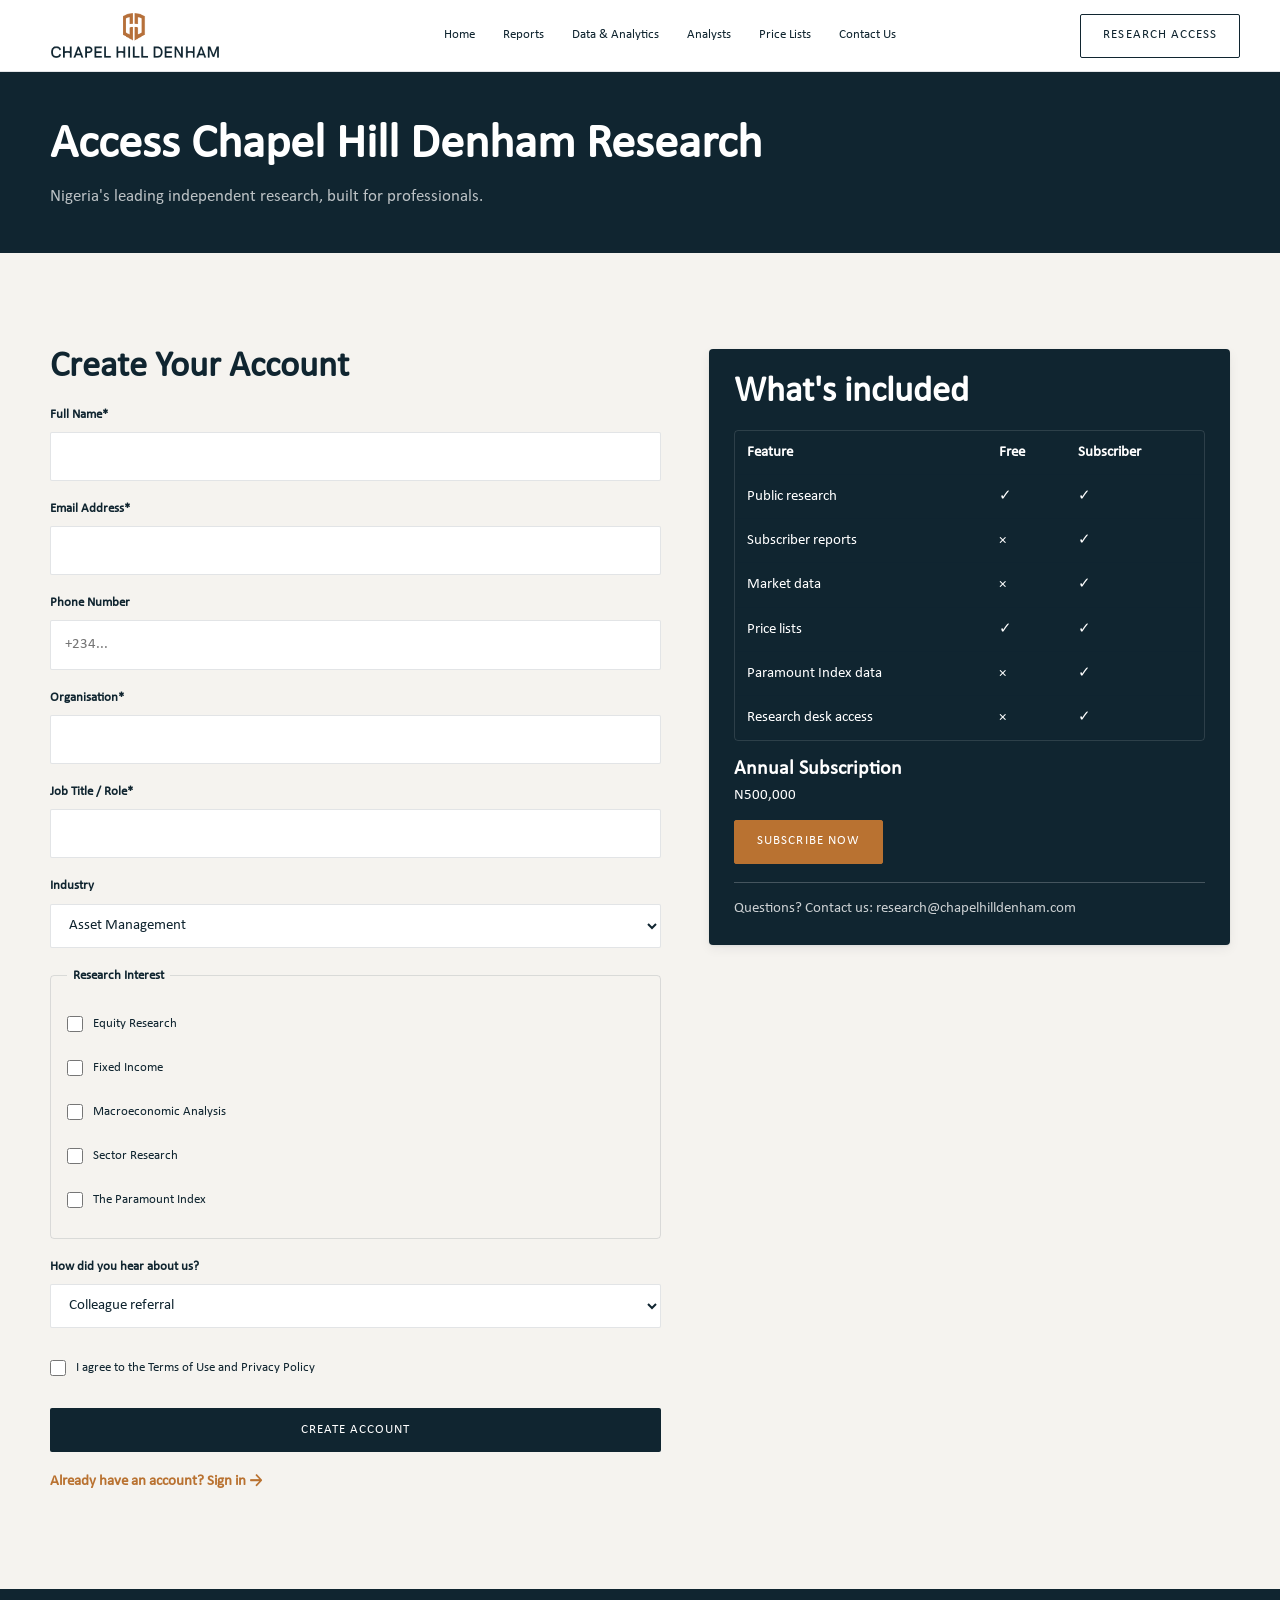
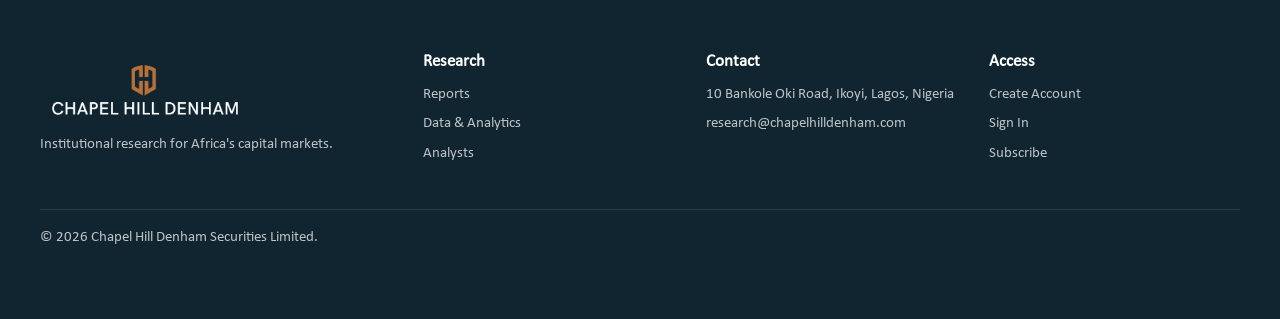
<file: signup.html>
<!DOCTYPE html><html lang="en"><head><meta charset="utf-8"><meta name="viewport" content="width=device-width, initial-scale=1"><title>Access Chapel Hill Denham Research | Chapel Hill Denham Research</title><link rel="icon" type="image/png" sizes="32x32" href="./assets/img/favicon-32.png"><link rel="icon" type="image/png" sizes="512x512" href="./assets/img/favicon.png"><link rel="apple-touch-icon" sizes="180x180" href="./assets/img/apple-touch-icon.png"><meta name="theme-color" content="#102530"><link rel="stylesheet" href="./assets/css/tokens.css"><link rel="stylesheet" href="./assets/css/base.css"><link rel="stylesheet" href="./assets/css/layout.css"><link rel="stylesheet" href="./assets/css/components.css"><link rel="stylesheet" href="./assets/css/light.css"><link rel="stylesheet" href="./assets/css/dark.css"></head><body class="theme-light" data-has-hero="false"><nav class="site-nav nav-solid" data-nav=""><a class="brand brand-lockup" href="./"><img data-logo="" src="./assets/img/logo-navy-transparent.png" alt="Chapel Hill Denham"></a><div class="nav-links"><a href="./">Home</a><a href="./reports.html">Reports</a><a href="./analytics.html">Data &amp; Analytics</a><a href="./analysts.html">Analysts</a><a href="./price-lists.html">Price Lists</a><a href="./contact.html">Contact Us</a></div><a class="btn btn-border nav-cta" href="./login.html">RESEARCH ACCESS</a><button class="nav-toggle" type="button" aria-label="Open menu" data-drawer-open="" aria-expanded="false"><svg class="icon" aria-hidden="true"><use href="./assets/icons/phosphor-sprite.svg#ph-menu"></use></svg></button></nav><div class="drawer-overlay" data-drawer-overlay=""></div><aside class="mobile-drawer" data-drawer=""><button class="drawer-close" type="button" aria-label="Close menu" data-drawer-close="">x</button><a href="./">Home</a><a href="./reports.html">Reports</a><a href="./analytics.html">Data &amp; Analytics</a><a href="./analysts.html">Analysts</a><a href="./price-lists.html">Price Lists</a><a href="./contact.html">Contact Us</a><a href="./login.html">RESEARCH ACCESS</a></aside><header class="page-hero"><div class="container"><h1>Access Chapel Hill Denham Research</h1><p>Nigeria's leading independent research, built for professionals.</p></div></header><main class="section signup-page"><div class="container split signup-layout"><section class="signup-form-panel"><h2>Create Your Account</h2><form class="form-grid" method="post" action="/api/subscriber-auth.php?action=signup" data-ajax=""><input type="hidden" name="csrf_token" value="6d19676972d3f094b46adcafa99274202ae54f43e96afa78f2e072cd1fbf2219"><div data-form-message=""></div><div class="field"><label for="name">Full Name*</label><input id="name" name="name" type="text" placeholder="" required=""></div><div class="field"><label for="email">Email Address*</label><input id="email" name="email" type="email" placeholder="" required=""></div><div class="field"><label for="phone">Phone Number</label><input id="phone" name="phone" type="tel" placeholder="+234..."></div><div class="field"><label for="organisation">Organisation*</label><input id="organisation" name="organisation" type="text" placeholder="" required=""></div><div class="field"><label for="job_title">Job Title / Role*</label><input id="job_title" name="job_title" type="text" placeholder="" required=""></div><div class="field"><label for="industry">Industry</label><select id="industry" name="industry"><option>Asset Management</option><option>Banking</option><option>Insurance</option><option>Pension</option><option>Corporate Finance</option><option>Private Equity</option><option>Government/Regulatory</option><option>Academia</option><option>Other</option></select></div><fieldset><legend>Research Interest</legend><div class="checkbox-item"><input id="equity-research" name="research_interests[]" value="Equity Research" type="checkbox"><label for="equity-research">Equity Research</label></div><div class="checkbox-item"><input id="fixed-income" name="research_interests[]" value="Fixed Income" type="checkbox"><label for="fixed-income">Fixed Income</label></div><div class="checkbox-item"><input id="macroeconomic-analysis" name="research_interests[]" value="Macroeconomic Analysis" type="checkbox"><label for="macroeconomic-analysis">Macroeconomic Analysis</label></div><div class="checkbox-item"><input id="sector-research" name="research_interests[]" value="Sector Research" type="checkbox"><label for="sector-research">Sector Research</label></div><div class="checkbox-item"><input id="the-paramount-index" name="research_interests[]" value="The Paramount Index" type="checkbox"><label for="the-paramount-index">The Paramount Index</label></div></fieldset><div class="field"><label for="referral_source">How did you hear about us?</label><select id="referral_source" name="referral_source"><option>Colleague referral</option><option>Chapel Hill Denham event</option><option>LinkedIn</option><option>Web search</option><option>Other</option></select></div><div class="checkbox-item"><input id="terms" name="terms" type="checkbox" required=""><label for="terms">I agree to the Terms of Use and Privacy Policy</label></div><button class="btn btn-navy" type="submit">Create Account</button><a class="text-link" href="./login.html">Already have an account? Sign in →</a></form></section><aside class="panel signup-summary"><h2>What's included</h2><div class="table-wrap"><table><tbody><tr><th>Feature</th><th>Free</th><th>Subscriber</th></tr><tr><td>Public research</td><td>✓</td><td>✓</td></tr><tr><td>Subscriber reports</td><td>×</td><td>✓</td></tr><tr><td>Market data</td><td>×</td><td>✓</td></tr><tr><td>Price lists</td><td>✓</td><td>✓</td></tr><tr><td>Paramount Index data</td><td>×</td><td>✓</td></tr><tr><td>Research desk access</td><td>×</td><td>✓</td></tr></tbody></table></div><h3>Annual Subscription</h3><p class="subscription-price">N500,000</p><a class="btn btn-bronze" href="./subscribe.html">Subscribe Now</a><hr><p>Questions? Contact us: research@chapelhilldenham.com</p></aside></div></main><footer class="site-footer"><div><div class="brand-lockup footer-brand"><img src="./assets/img/logo-white-transparent.png" alt="Chapel Hill Denham"></div><p>Institutional research for Africa's capital markets.</p></div><div><h3>Research</h3><a href="./reports.html">Reports</a><a href="./analytics.html">Data &amp; Analytics</a><a href="./analysts.html">Analysts</a></div><div><h3>Contact</h3><p>10 Bankole Oki Road, Ikoyi, Lagos, Nigeria</p><p>research@chapelhilldenham.com</p></div><div><h3>Access</h3><a href="./signup.html">Create Account</a><a href="./login.html">Sign In</a><a href="./subscribe.html">Subscribe</a></div><p class="copyright">© 2026 Chapel Hill Denham Securities Limited.</p></footer><script src="./assets/js/app.js"></script></body></html>
</file>
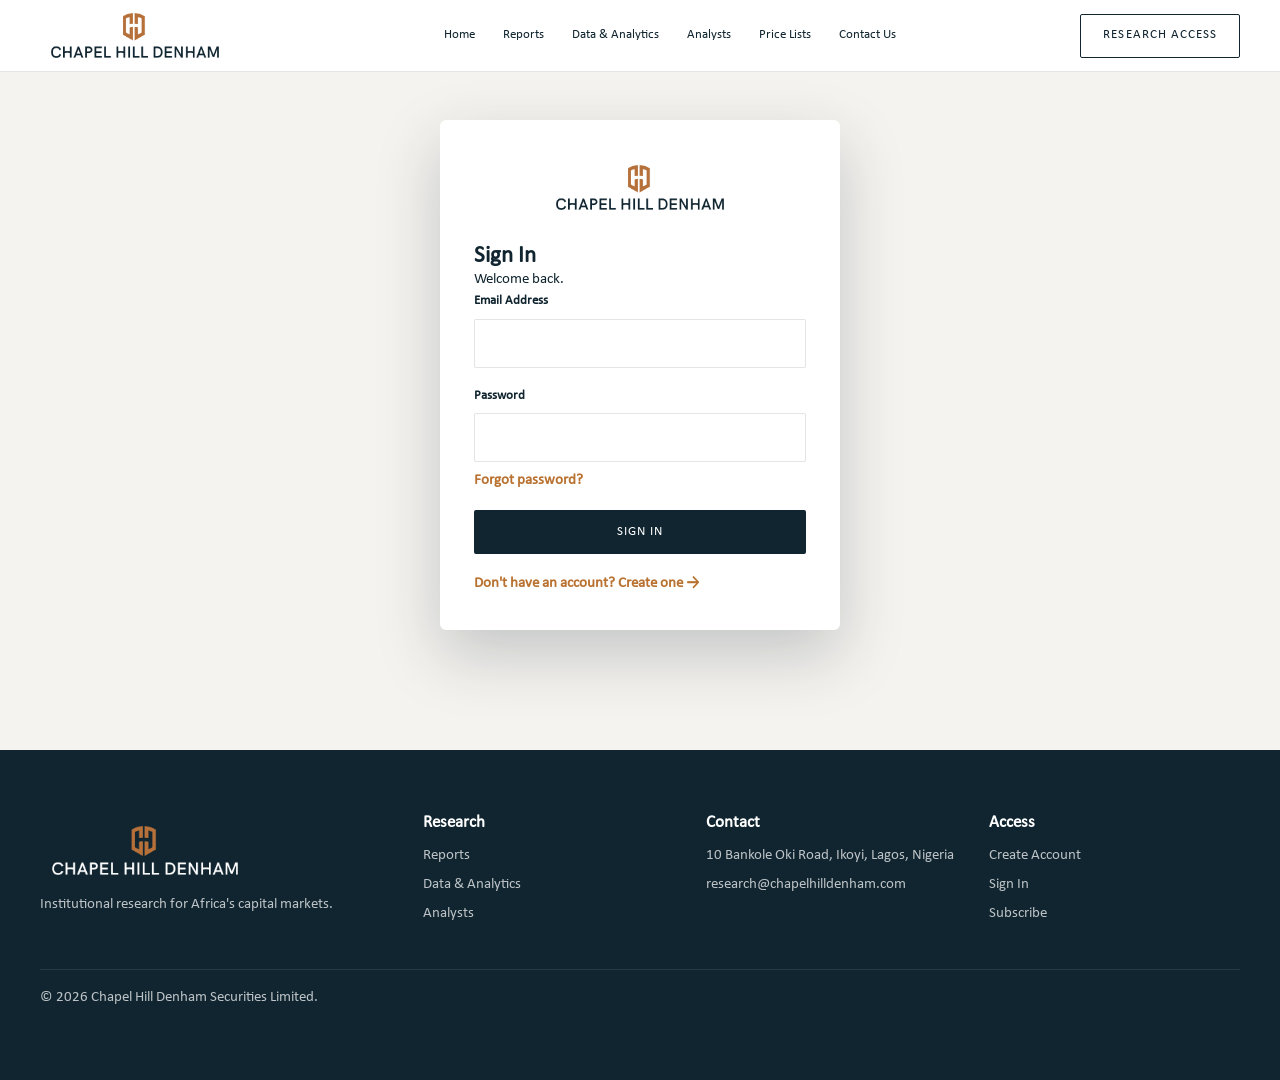
<file: subscribe.html>
<!DOCTYPE html><html lang="en"><head><meta charset="utf-8"><meta name="viewport" content="width=device-width, initial-scale=1"><title>Sign In | Chapel Hill Denham Research</title><link rel="icon" type="image/png" sizes="32x32" href="./assets/img/favicon-32.png"><link rel="icon" type="image/png" sizes="512x512" href="./assets/img/favicon.png"><link rel="apple-touch-icon" sizes="180x180" href="./assets/img/apple-touch-icon.png"><meta name="theme-color" content="#102530"><link rel="stylesheet" href="./assets/css/tokens.css"><link rel="stylesheet" href="./assets/css/base.css"><link rel="stylesheet" href="./assets/css/layout.css"><link rel="stylesheet" href="./assets/css/components.css"><link rel="stylesheet" href="./assets/css/light.css"><link rel="stylesheet" href="./assets/css/dark.css"></head><body class="theme-light" data-has-hero="false"><nav class="site-nav nav-solid" data-nav=""><a class="brand brand-lockup" href="./"><img data-logo="" src="./assets/img/logo-navy-transparent.png" alt="Chapel Hill Denham"></a><div class="nav-links"><a href="./">Home</a><a href="./reports.html">Reports</a><a href="./analytics.html">Data &amp; Analytics</a><a href="./analysts.html">Analysts</a><a href="./price-lists.html">Price Lists</a><a href="./contact.html">Contact Us</a></div><a class="btn btn-border nav-cta" href="./login.html">RESEARCH ACCESS</a><button class="nav-toggle" type="button" aria-label="Open menu" data-drawer-open="" aria-expanded="false"><svg class="icon" aria-hidden="true"><use href="./assets/icons/phosphor-sprite.svg#ph-menu"></use></svg></button></nav><div class="drawer-overlay" data-drawer-overlay=""></div><aside class="mobile-drawer" data-drawer=""><button class="drawer-close" type="button" aria-label="Close menu" data-drawer-close="">x</button><a href="./">Home</a><a href="./reports.html">Reports</a><a href="./analytics.html">Data &amp; Analytics</a><a href="./analysts.html">Analysts</a><a href="./price-lists.html">Price Lists</a><a href="./contact.html">Contact Us</a><a href="./login.html">RESEARCH ACCESS</a></aside><main><section class="auth-card"><img src="./assets/img/logo-navy-transparent.png" alt="Chapel Hill Denham"><h1>Sign In</h1><p>Welcome back.</p><form class="form-grid" method="post" action="/api/auth.php?action=login" data-ajax=""><input type="hidden" name="csrf_token" value="dc418301fdfd69de03c0717308be5fb92d4b9a5eeccbbfd0266abd9646a89622"><input type="hidden" name="return_url" value=""><div class="field"><label for="email">Email Address</label><input id="email" name="email" type="email" value="" required=""></div><div class="field"><label for="password">Password</label><input id="password" name="password" type="password" required=""><a class="text-link" href="./reset-password.html">Forgot password?</a></div><button class="btn btn-navy" type="submit">Sign In</button><a class="text-link" href="./signup.html">Don't have an account? Create one →</a></form></section></main><footer class="site-footer"><div><div class="brand-lockup footer-brand"><img src="./assets/img/logo-white-transparent.png" alt="Chapel Hill Denham"></div><p>Institutional research for Africa's capital markets.</p></div><div><h3>Research</h3><a href="./reports.html">Reports</a><a href="./analytics.html">Data &amp; Analytics</a><a href="./analysts.html">Analysts</a></div><div><h3>Contact</h3><p>10 Bankole Oki Road, Ikoyi, Lagos, Nigeria</p><p>research@chapelhilldenham.com</p></div><div><h3>Access</h3><a href="./signup.html">Create Account</a><a href="./login.html">Sign In</a><a href="./subscribe.html">Subscribe</a></div><p class="copyright">© 2026 Chapel Hill Denham Securities Limited.</p></footer><script src="./assets/js/app.js"></script></body></html>
</file>
<file: assets/css/tokens.css>
@font-face{font-family:"Playfair Display";src:url("../fonts/playfair-display.ttf") format("truetype");font-weight:400 900;font-style:normal;font-display:swap}
@font-face{font-family:"Calibri";src:url("../fonts/calibri.ttf") format("truetype");font-weight:400;font-style:normal;font-display:swap}
@font-face{font-family:"IBM Plex Mono";src:url("../fonts/ibm-plex-mono.ttf") format("truetype");font-weight:400;font-style:normal;font-display:swap}
:root{
  --chd-navy:#102530;--chd-bronze:#B97231;--chd-navy-ui:#102530;--chd-bronze-ui:#B97231;--chd-navy-mid:#102430;--chd-bronze-soft:#C5A485;--chd-grey:#B6B6B6;--chd-white:#FFFFFF;--chd-off-white:#F5F3EF;--chd-black:#0A0A0A;
  --text-xs:11px;--text-sm:13px;--text-base:15px;--text-md:17px;--text-lg:22px;--text-xl:28px;--text-2xl:36px;--text-3xl:48px;--text-hero:56px;
  --space-1:8px;--space-2:16px;--space-3:24px;--space-4:32px;--space-6:48px;--space-8:64px;--space-12:96px;--space-16:128px;
  --shadow-card:0 1px 3px rgba(16,37,48,.08),0 4px 12px rgba(16,37,48,.06);--shadow-hover:0 8px 32px rgba(16,37,48,.14);--shadow-modal:0 24px 64px rgba(16,37,48,.22);
  --radius-sm:2px;--radius-md:4px;--radius-lg:6px;--border-light:rgba(16,37,48,.12);--border-dark:rgba(255,255,255,.10)
}
</file>
<file: assets/css/base.css>
*{box-sizing:border-box}
html{scroll-behavior:smooth;overflow-x:hidden;overflow-x:clip}
body{margin:0;font-family:Calibri,Candara,Segoe,"Segoe UI",Arial,sans-serif;font-size:var(--text-base);line-height:1.55;color:var(--chd-navy);background:var(--chd-off-white);overflow-x:hidden;overflow-x:clip}
body.theme-dark{background:var(--chd-navy);color:var(--chd-white)}
img{max-width:100%;display:block}
[hidden]{display:none!important}
a{color:inherit;text-decoration:none}
button,input,select,textarea{font:inherit}
button,input,select,textarea{max-width:100%}
h1,h2,h3{font-family:Calibri,Candara,Segoe,"Segoe UI",Arial,sans-serif;font-weight:600;line-height:1.05;margin:0}
p{margin:0}
table{border-collapse:collapse;width:100%}
.container{width:min(1180px,calc(100% - 48px));margin:0 auto}
.icon{width:18px;height:18px;vertical-align:-3px}
::-webkit-scrollbar{width:4px;height:4px}
::-webkit-scrollbar-track{background:transparent}
::-webkit-scrollbar-thumb{background:rgba(16,37,48,.25);border-radius:4px}
::-webkit-scrollbar-thumb:hover{background:rgba(185,114,49,.6)}
*{scrollbar-width:thin;scrollbar-color:rgba(16,37,48,.25) transparent}
.btn{min-height:44px;display:inline-flex;align-items:center;justify-content:center;gap:8px;padding:0 22px;border-radius:2px;border:1px solid transparent;font-size:var(--text-sm);letter-spacing:.08em;text-transform:uppercase;cursor:pointer;transition:all 180ms ease;background:transparent}
.btn:hover{transform:translateY(-1px)}
.btn-navy{background:var(--chd-navy);color:var(--chd-white)}
.btn-bronze{background:var(--chd-bronze);color:var(--chd-white);border-color:var(--chd-bronze)}
.btn-border{border-color:currentColor;color:inherit}
.text-link{display:inline-flex;align-items:center;gap:8px;color:var(--chd-bronze);font-weight:700}
.form-grid{display:grid;gap:18px}
.field{display:grid;gap:7px}
.field label{font-weight:700;font-size:var(--text-sm)}
input,select,textarea{width:100%;min-height:44px;border:1px solid var(--border-light);border-radius:var(--radius-sm);background:#fff;padding:12px 14px;color:var(--chd-navy);transition:border-color 200ms ease,box-shadow 200ms ease}
input:focus,select:focus,textarea:focus{outline:none;border-color:var(--chd-bronze);box-shadow:0 0 0 3px rgba(185,114,49,0.18)}
textarea{min-height:120px;resize:vertical}
.checkbox-item{display:flex;align-items:center;gap:10px;cursor:pointer}
.checkbox-item input[type="checkbox"]{width:16px;height:16px;min-width:16px;margin:0;accent-color:var(--chd-bronze);flex-shrink:0}
.checkbox-item label{font-size:13px;margin:0;padding:0;cursor:pointer}
fieldset{min-width:0;border:1px solid var(--border-light);border-radius:var(--radius-md);padding:16px;margin:0}
legend{padding:0 6px;font-weight:700;font-size:var(--text-sm)}
@media(max-width:767px){.container{width:min(100% - 32px,1180px)}
h1{font-size:var(--text-2xl)}
.btn{width:100%;padding:0 16px}
.checkbox-item{align-items:flex-start}
}
</file>
<file: assets/css/layout.css>
.site-nav{height:72px;position:fixed;top:0;left:0;right:0;z-index:30;display:grid;grid-template-columns:220px 1fr auto;align-items:center;padding:0 40px;transition:background 200ms ease,border-color 200ms ease;color:var(--chd-navy)}
.site-nav .brand img{width:190px;height:auto}
.nav-transparent{background:transparent;color:#fff}
.nav-solid,.site-nav.scrolled{background:#fff;color:var(--chd-navy);border-bottom:1px solid rgba(16,37,48,.12)}
.nav-links{display:flex;justify-content:center;gap:28px;font-size:var(--text-sm)}
.nav-links a{min-height:44px;display:flex;align-items:center}
.nav-toggle{display:none;min-width:44px;min-height:44px;border:0;background:transparent;color:inherit}
.drawer-overlay{position:fixed;inset:0;background:rgba(16,37,48,.5);z-index:45;opacity:0;pointer-events:none;transition:opacity 200ms ease}
.drawer-overlay.open{opacity:1;pointer-events:auto}
.mobile-drawer{position:fixed;top:0;right:0;bottom:0;width:min(340px,86vw);background:var(--chd-navy);color:#fff;z-index:50;transform:translateX(100%);transition:transform 260ms cubic-bezier(.16,1,.3,1);padding:72px 0 24px}
.mobile-drawer.open{transform:translateX(0)}
.mobile-drawer a{display:flex;align-items:center;min-height:56px;padding:0 28px;border-left:3px solid transparent}
.mobile-drawer a:hover{border-left-color:var(--chd-bronze);background:rgba(255,255,255,.04)}
.drawer-close{position:absolute;right:18px;top:16px;min-width:44px;min-height:44px;border:0;background:transparent;color:#fff;font-size:28px}
body.drawer-open{overflow:hidden}
.account-menu{position:relative}
.account-dropdown{position:absolute;right:0;top:calc(100% + 10px);width:190px;background:#fff;color:var(--chd-navy);box-shadow:var(--shadow-card);border:1px solid var(--border-light);display:none}
.account-dropdown a{display:block;padding:12px 14px}
.account-menu.open .account-dropdown{display:block}
.hero{position:relative;min-height:90vh;background:var(--chd-navy-ui);color:#fff;overflow:hidden}
.hero-slide{position:absolute;inset:0;opacity:0;transition:opacity 400ms ease;background-size:cover;background-position:center}
.hero-slide.active{opacity:1;z-index:1}
.hero-slide::before{content:"";position:absolute;inset:0;background:rgba(16,37,48,.55)}
.hero-inner{position:relative;z-index:2;display:grid;grid-template-columns:minmax(0,1.05fr) 380px;gap:64px;align-items:center;min-height:90vh;padding-top:72px}
.hero-inner-clean{grid-template-columns:minmax(0,760px);justify-content:start}
.hero-copy h1{font-size:var(--text-hero);max-width:760px}
.hero-copy p{font-size:var(--text-md);max-width:640px;margin:24px 0 32px;color:rgba(255,255,255,.86)}
.hero-actions{display:flex;gap:16px;flex-wrap:wrap}
.hero-card{border:1px solid rgba(255,255,255,.18);padding:28px;background:rgba(16,37,48,.72);backdrop-filter:blur(2px);border-radius:var(--radius-md)}
.hero-card h3{font-size:var(--text-lg);margin:10px 0 14px}
.hero-bars{position:absolute;left:calc((100% - min(1180px,calc(100% - 48px)))/2);bottom:36px;z-index:5;display:flex;gap:10px}
.hero-bars button{width:46px;height:3px;border:0;background:rgba(255,255,255,.35);padding:0}
.hero-bars button.active{background:var(--chd-bronze)}
.stats-strip{background:var(--chd-navy-ui);color:#fff;display:grid;grid-template-columns:repeat(4,1fr);min-height:80px;border-top:1px solid rgba(255,255,255,.12)}
.stats-strip div{display:grid;place-items:center;border-right:1px solid rgba(255,255,255,.1);padding:14px}
.stat-value{font-size:var(--text-xl);color:var(--chd-bronze-soft)}
.stat-label{font-size:var(--text-sm);letter-spacing:.08em;text-transform:uppercase;color:rgba(255,255,255,.7)}
.section{padding:var(--space-12) 0;background:var(--chd-off-white)}
.section.alt{background:#fff}
.section.dark-band{background:var(--chd-navy-ui);color:#fff}
.section-head{display:flex;align-items:end;justify-content:space-between;gap:24px;margin-bottom:32px}
.section h2{font-size:var(--text-2xl)}
.page-hero{background:var(--chd-navy-ui);color:#fff;padding:120px 0 42px}
.page-hero h1{font-size:var(--text-3xl)}
.page-hero p{margin-top:14px;color:rgba(255,255,255,.72);font-size:var(--text-md)}
.split{display:grid;grid-template-columns:1fr 1fr;gap:48px}
.grid-2{display:grid;grid-template-columns:repeat(2,1fr);gap:24px}
.grid-3{display:grid;grid-template-columns:repeat(3,1fr);gap:24px}
.grid-4{display:grid;grid-template-columns:repeat(4,1fr);gap:20px}
.site-footer{background:var(--chd-navy-ui);color:#fff;display:grid;grid-template-columns:1.4fr 1fr 1fr 1fr;gap:32px;padding:64px 40px}
.site-footer img{width:210px}
.site-footer h3{font-size:var(--text-md);margin-bottom:12px}
.site-footer a,.site-footer p{display:block;color:rgba(255,255,255,.72);margin:6px 0}
.copyright{grid-column:1/-1;border-top:1px solid rgba(255,255,255,.1);padding-top:16px}
.admin-shell{background:var(--chd-navy-ui);color:#fff;min-height:100vh;display:grid;grid-template-columns:260px 1fr}
.admin-sidebar{position:sticky;top:0;height:100vh;background:var(--chd-navy-ui);padding:28px 18px;display:flex;flex-direction:column;gap:6px}
.admin-sidebar img{width:190px;margin-bottom:28px}
.admin-sidebar a{min-height:44px;display:flex;align-items:center;padding:0 14px;border-left:3px solid transparent;color:rgba(255,255,255,.78)}
.admin-sidebar a.active,.admin-sidebar a:hover{border-left-color:var(--chd-bronze);background:rgba(255,255,255,.04);color:#fff}
.admin-main{padding:28px;overflow-x:hidden}
.admin-top{display:flex;align-items:center;gap:16px;margin-bottom:24px}
.admin-menu,.admin-sidebar-close{display:none}
.admin-drawer-overlay{display:none}
@media(max-width:1023px){.site-nav{grid-template-columns:1fr auto;padding:0 20px}
.nav-links,.nav-cta,.account-menu{display:none}
.nav-toggle{display:inline-flex;align-items:center;justify-content:center}
.hero,.hero-inner{min-height:80vh}
.hero-inner{grid-template-columns:1fr}
.hero-card{display:none}
.hero-copy h1{font-size:36px}
.grid-3{grid-template-columns:repeat(2,1fr)}
.site-footer{grid-template-columns:repeat(2,1fr)}
.admin-shell{display:block}
.admin-sidebar{position:fixed;top:0;bottom:0;left:0;width:min(320px,88vw);height:100dvh;z-index:70;padding:24px 18px;transform:translateX(-100%);transition:transform 260ms cubic-bezier(.16,1,.3,1);overflow-y:auto;box-shadow:var(--shadow-modal)}
.admin-sidebar.open{transform:translateX(0)}
.admin-sidebar img{display:block;width:190px;margin:0 0 24px}
.admin-sidebar a{font-size:var(--text-base);padding:0 14px;justify-content:flex-start}
.admin-drawer-overlay{position:fixed;inset:0;background:rgba(0,0,0,.48);z-index:65;opacity:0;pointer-events:none;transition:opacity 200ms ease}
.admin-drawer-overlay.open{display:block;opacity:1;pointer-events:auto}
.admin-menu{display:inline-flex;align-items:center;justify-content:center;min-width:44px;min-height:44px;border:1px solid rgba(255,255,255,.18);border-radius:var(--radius-sm);background:rgba(255,255,255,.05);color:#fff}
.admin-sidebar-close{display:flex;position:absolute;top:12px;right:12px;align-items:center;justify-content:center;min-width:44px;min-height:44px;border:1px solid rgba(255,255,255,.16);border-radius:50%;background:rgba(255,255,255,.05);color:#fff;font-size:24px}
.admin-main{padding:24px}
.grid-4{grid-template-columns:repeat(2,1fr)}
}
@media(max-width:767px){.hero,.hero-inner{min-height:70vh}
.site-nav{height:64px;padding:0 16px}
.site-nav .brand img{width:164px}
.mobile-drawer{width:min(360px,92vw);padding-top:72px;overflow-y:auto}
.hero-slide::before{background:rgba(16,37,48,.70)}
.hero-inner{padding-top:80px}
.hero-copy h1{font-size:28px}
.hero-copy p{font-size:var(--text-base);margin:18px 0 24px}
.hero-actions{display:grid;grid-template-columns:1fr;gap:12px}
.stats-strip{grid-template-columns:repeat(2,1fr)}
.stats-strip div{min-height:88px;text-align:center}
.section{padding:var(--space-4) 0}
.page-hero{padding:104px 0 30px}
.page-hero h1{font-size:36px}
.grid-2,.grid-3,.split{grid-template-columns:1fr}
.site-footer{grid-template-columns:1fr;padding:48px 24px}
.admin-shell{display:block}
.admin-main{padding:16px}
.admin-top{position:sticky;top:0;z-index:20;margin:-16px -16px 20px;padding:14px 16px;background:var(--chd-navy-mid);border-bottom:1px solid rgba(255,255,255,.08)}
.admin-top h1{font-size:30px}
.hero-bars{left:24px}
.section-head{display:block}
.grid-4{grid-template-columns:repeat(2,1fr);gap:12px}
}
@media(max-width:420px){.site-nav .brand img{width:148px}.page-hero h1{font-size:30px}.admin-top h1{font-size:26px}.stat-value{font-size:24px}.stat-label{font-size:11px}}
</file>
<file: assets/css/components.css>
.report-grid{display:grid;grid-template-columns:repeat(2,1fr);gap:28px}
@media(min-width:1024px){
  .report-grid .report-card:first-child{
    grid-column:span 2;
    padding:44px 38px;
    background:linear-gradient(135deg,#fff 0%,#fff 72%,#fbf7f2 100%);
    border-left:4px solid var(--chd-bronze);
    border-radius:var(--radius-md);
    box-shadow:var(--shadow-card);
  }
  .report-grid .report-card:first-child h3{
    font-size:28px;
    line-height:1.2;
    margin:14px 0 16px;
    max-width:88%;
  }
  .report-grid .report-card:first-child p{
    font-size:16px;
    line-height:1.6;
    max-width:90%;
    margin-bottom:24px;
  }
}
.filter-sidebar{border-right:1px solid rgba(16,37,48,0.08);padding-right:28px}
.filter-checks .checkbox-item{padding:4px 0;transition:transform 200ms ease}
.filter-checks .checkbox-item:hover{transform:translateX(4px)}
.report-card,.tile,.panel,.subscription-card{background:#fff;border:1px solid var(--border-light);border-radius:var(--radius-md);box-shadow:var(--shadow-card);padding:24px;transition:box-shadow 180ms ease,transform 180ms ease}
.report-card{display:flex;flex-direction:column;height:100%}
.report-card:hover,.tile:hover{box-shadow:var(--shadow-hover);transform:translateY(-2px)}
.report-card h3{font-size:var(--text-lg);margin:10px 0 12px}
.report-card p{color:rgba(16,37,48,.72)}
.report-meta{font-size:var(--text-xs);letter-spacing:.08em;text-transform:uppercase;color:var(--chd-bronze);font-weight:700}
.report-byline{display:flex;justify-content:space-between;gap:12px;margin:0;font-size:var(--text-sm);color:rgba(16,37,48,.6)}
.report-card>.report-byline{margin-top:auto;padding-top:18px}
.report-card>.text-link{margin-top:14px}
.report-action{min-height:48px;border:1px solid rgba(185,114,49,.28);border-radius:var(--radius-sm);background:#fbf7f2}
.report-action-link{display:flex;align-items:center;justify-content:space-between;gap:10px;padding:0 14px}
.locked-panel{margin-top:18px;padding:16px;border:1px solid rgba(185,114,49,.28);background:#fbf7f2}
.locked-panel strong{display:block;margin:8px 0}
.report-card .locked-panel{margin-top:14px;padding:0 12px;display:grid;grid-template-columns:18px minmax(0,1fr) auto;gap:10px;align-items:center}
.report-card .locked-panel .icon{width:18px;height:18px}
.report-card .locked-panel strong{margin:0;font-size:14px;line-height:1.35}
.report-card .locked-panel .text-link{font-size:13px;line-height:1.35;white-space:nowrap}
.category-grid{display:grid;grid-template-columns:repeat(3,1fr);gap:22px}
.coverage-section h2{margin-bottom:24px}
.coverage-tile{display:grid;gap:6px;color:inherit;text-decoration:none}
.coverage-tile .text-link{margin-top:10px}
.coverage-tile:focus-visible{outline:2px solid var(--chd-bronze);outline-offset:3px}
.analyst-strip{display:flex;gap:18px;overflow-x:auto;padding:4px 0 14px}
.analyst-strip-shell{position:relative;overflow:hidden}
.analyst-arrow{
  position:absolute;
  top:50%;
  transform:translateY(-50%);
  width:44px;
  height:44px;
  border-radius:50%;
  background:#fff;
  border:1px solid rgba(16,37,48,0.1);
  box-shadow:0 4px 12px rgba(16,37,48,0.08);
  display:flex;
  align-items:center;
  justify-content:center;
  cursor:pointer;
  z-index:10;
  color:var(--chd-navy);
  transition:all 250ms cubic-bezier(0.16, 1, 0.3, 1);
  opacity:0.85;
}
.analyst-arrow:hover{
  background:var(--chd-bronze);
  color:#fff;
  border-color:var(--chd-bronze);
  transform:translateY(-50%) scale(1.08);
  opacity:1;
  box-shadow:0 6px 18px rgba(185,114,49,0.3);
}
.analyst-arrow-prev{left:12px}
.analyst-arrow-next{right:12px}
.analyst-arrow svg{width:16px;height:16px;stroke:currentColor}
.theme-dark .analyst-arrow{
  background:#15303f;
  color:#fff;
  border-color:rgba(255,255,255,0.08);
  box-shadow:0 4px 12px rgba(0,0,0,0.3);
}
.theme-dark .analyst-arrow:hover{
  background:var(--chd-bronze);
  border-color:var(--chd-bronze);
}
@media(max-width:767px){
  .analyst-arrow{display:none}
}
.analyst-strip-shell::before,.analyst-strip-shell::after{content:"";position:absolute;top:0;bottom:0;width:54px;z-index:3;pointer-events:none}
.analyst-strip-shell::before{left:0;background:linear-gradient(90deg,var(--chd-off-white),rgba(245,243,239,0))}
.analyst-strip-shell::after{right:0;background:linear-gradient(270deg,var(--chd-off-white),rgba(245,243,239,0))}
.analyst-strip-public{scroll-snap-type:x mandatory;scrollbar-width:none;margin:0 -24px;padding:6px 24px 22px}
.analyst-strip-public::-webkit-scrollbar{display:none}
.analyst-strip-public .analyst-card{flex:0 0 clamp(340px,38vw,520px);grid-template-columns:180px minmax(0,1fr);min-height:260px;scroll-snap-align:start;scroll-snap-stop:always}
.analyst-strip-public .analyst-photo{min-height:260px}
.analyst-strip-public .analyst-card:hover{transform:scale(1.02);box-shadow:var(--shadow-hover)}
.analyst-strip-home .analyst-card-compact{flex:0 0 clamp(280px,24vw,360px);grid-template-columns:1fr;min-height:0}
.analyst-strip-home .analyst-card-compact .analyst-photo{height:300px;min-height:300px}
.analyst-strip-home .analyst-card-compact .analyst-info{min-height:168px}
@keyframes fadeInUp {
  from { opacity: 0; transform: translateY(24px); }
  to { opacity: 1; transform: translateY(0); }
}
.analyst-card{position:relative;flex:0 0 420px;display:grid;grid-template-columns:132px minmax(0,1fr);min-height:208px;background:linear-gradient(135deg,#fff 0%,#fff 64%,#fbf7f2 100%);border:1px solid rgba(16,37,48,.10);border-radius:var(--radius-md);overflow:hidden;box-shadow:var(--shadow-card);opacity:0;animation:fadeInUp 650ms cubic-bezier(0.16, 1, 0.3, 1) forwards;transition:box-shadow 350ms cubic-bezier(0.16, 1, 0.3, 1),transform 350ms cubic-bezier(0.16, 1, 0.3, 1),border-color 350ms cubic-bezier(0.16, 1, 0.3, 1)}
.analyst-card[data-analyst-card]{cursor:pointer}
.analyst-card::before{content:"";position:absolute;top:0;left:0;right:0;height:3px;background:var(--chd-bronze);opacity:.88;z-index:2}
.analyst-card:hover{border-color:rgba(185,114,49,.45);box-shadow:0 16px 36px rgba(185,114,49,.16),0 4px 12px rgba(16,37,48,.04);transform:translateY(-6px)}
.analyst-photo{position:relative;min-height:208px;background:var(--chd-navy-ui);color:var(--chd-bronze-soft);display:grid;place-items:center;font-size:34px;overflow:hidden}
.analyst-photo::after{content:"";position:absolute;inset:0;background:linear-gradient(180deg,rgba(16,37,48,0) 52%,rgba(16,37,48,.28) 100%);pointer-events:none}
.analyst-initials{position:absolute;inset:0;display:grid;place-items:center}
.analyst-photo img{position:absolute;inset:0;width:100%;height:100%;object-fit:cover;object-position:var(--analyst-photo-position,50% 0%);transition:transform 600ms cubic-bezier(0.16, 1, 0.3, 1)}
.analyst-card:hover .analyst-photo img{transform:scale(1.06)}
.analyst-grid .analyst-card:nth-child(1) { animation-delay: 0.05s; }
.analyst-grid .analyst-card:nth-child(2) { animation-delay: 0.15s; }
.analyst-grid .analyst-card:nth-child(3) { animation-delay: 0.25s; }
.analyst-grid .analyst-card:nth-child(4) { animation-delay: 0.35s; }
.analyst-grid .analyst-card:nth-child(5) { animation-delay: 0.45s; }
.analyst-grid .analyst-card:nth-child(6) { animation-delay: 0.55s; }
.analyst-grid .analyst-card:nth-child(7) { animation-delay: 0.65s; }
.analyst-grid .analyst-card:nth-child(8) { animation-delay: 0.75s; }
.analyst-photo-house{padding:32px;background:var(--chd-navy-ui);display:flex;align-items:center;justify-content:center}
.analyst-photo-house::after{display:none}
.analyst-photo.analyst-photo-house img.analyst-house-logo,.analyst-modal-photo.analyst-photo-house img.analyst-house-logo{position:static;inset:auto;width:min(78%,280px);height:auto;max-width:100%;max-height:54%;object-fit:contain;object-position:center;transition:none;transform:none}
.analyst-card:hover .analyst-photo-house img.analyst-house-logo{transform:none}
.analyst-info{min-width:0;padding:22px;display:flex;flex-direction:column;gap:10px}
.analyst-role{font-size:var(--text-xs);text-transform:uppercase;color:var(--chd-bronze);font-weight:700}
.analyst-info h3{font-size:21px;color:var(--chd-navy)}
.analyst-coverage{display:flex;flex-wrap:wrap;gap:7px;margin-top:2px}
.analyst-coverage span{display:inline-flex;align-items:center;min-height:26px;border:1px solid rgba(16,37,48,.10);background:rgba(255,255,255,.70);padding:3px 8px;border-radius:var(--radius-sm);font-size:12px;color:rgba(16,37,48,.72)}
.analyst-link{margin-top:auto;align-self:flex-start}
.analyst-card-compact{flex-basis:264px;grid-template-columns:1fr;min-height:0}
.analyst-card-compact .analyst-photo{height:300px;min-height:300px}
.analyst-card-compact .analyst-info{padding:17px;min-height:168px}
.analyst-card-compact .analyst-coverage span:nth-child(n+4){display:none}
.analyst-grid{display:grid;grid-template-columns:repeat(2,minmax(0,1fr));gap:22px}
.filter-layout{display:grid;grid-template-columns:280px 1fr;gap:32px}
.filter-sidebar{position:sticky;top:96px;align-self:start;max-height:calc(100vh - 116px);overflow:auto;border-right:1px solid var(--border-light);padding-right:24px}
.filter-sidebar form{display:grid;gap:18px}
.filter-mobile{display:none}
.bottom-sheet{display:none}
.access-gate{min-height:calc(100vh - 72px);display:grid;place-items:center;padding:96px 24px;background:var(--chd-navy-ui);color:#fff;text-align:center}
.access-gate div{max-width:640px}
.access-gate h2{font-size:var(--text-3xl)}
.access-gate p{margin:18px 0 28px;color:rgba(255,255,255,.78)}
.tabs{display:flex;gap:8px;border-bottom:1px solid var(--border-dark);overflow-x:auto}
.tab-button{min-height:48px;border:0;background:transparent;color:inherit;padding:0 16px;border-bottom:2px solid transparent;white-space:nowrap}
.tab-button.active{border-bottom-color:var(--chd-bronze);color:var(--chd-bronze-soft)}
.tab-panel{display:none;padding-top:28px}
.tab-panel.active{display:block}
.kpi-grid{display:grid;grid-template-columns:repeat(4,1fr);gap:16px}
.kpi{border:1px solid var(--border-dark);padding:18px;background:rgba(255,255,255,.04);border-radius:var(--radius-md)}
.kpi span{display:block;color:rgba(255,255,255,.65);font-size:var(--text-sm)}
.kpi strong{display:block;font-size:var(--text-xl);margin-top:6px;color:var(--chd-bronze-soft)}
.table-wrap{overflow-x:auto;border:1px solid var(--border-dark);border-radius:var(--radius-md)}
.table-wrap.light{border-color:var(--border-light)}
th,td{padding:12px 14px;text-align:left;border-bottom:1px solid var(--border-light)}
.theme-light th,.theme-light td{border-bottom-color:rgba(16,37,48,.1)}
td.num,th.num{text-align:right;}
.theme-light .sticky-col{background:#fff}
.scroll-hint{display:none}
.chart-box{min-height:240px;border:1px solid var(--border-dark);border-radius:var(--radius-md);display:grid;align-items:end;grid-auto-flow:column;gap:10px;padding:20px;margin-top:20px}
.chart-box span{display:block;background:var(--chd-bronze);min-height:20px}
.auth-card{width:min(400px,calc(100% - 48px));margin:120px auto;background:#fff;box-shadow:var(--shadow-modal);border-radius:var(--radius-lg);padding:34px}
.auth-card img{width:190px;margin:0 auto 24px}
.success-box{padding:20px;border:1px solid rgba(25,135,84,.3);background:#eef8f1;color:#135f33}
.notice{padding:14px 16px;background:#fbf7f2;border:1px solid rgba(185,114,49,.28);border-radius:var(--radius-md)}
.login-message:empty{display:none}
.notice-error{margin:16px 0;background:#fff5f5;border-color:rgba(196,48,48,.34);color:#8a1f1f}
.notice-success{margin:16px 0;background:#eef8f1;border-color:rgba(25,135,84,.30);color:#135f33}
.theme-dark .notice,.admin-shell .notice{background:rgba(255,255,255,.05);border-color:var(--border-light);color:rgba(255,255,255,.70)}
.theme-dark .notice-error,.admin-shell .notice-error{background:rgba(196,48,48,.12);border-color:rgba(196,48,48,.38);color:#ffd9d9}
.admin-shell .notice-success{background:rgba(25,135,84,.16);border-color:rgba(25,135,84,.38);color:#d8f5e1}
.contact-card p{margin-top:8px;color:rgba(16,37,48,.72)}
.contact-map{height:300px;margin-top:24px;border:1px solid rgba(16,37,48,.12);border-radius:var(--radius-md);overflow:hidden;background:var(--chd-navy-ui)}
.contact-map iframe{display:block;width:100%;height:100%;border:0}
.contact-map-link{display:inline-flex;align-items:center;gap:8px;margin-top:14px}
.signup-layout{grid-template-columns:minmax(0,1.08fr) minmax(340px,.92fr);align-items:start}
.signup-summary{align-self:start;position:sticky;top:96px;background:var(--chd-navy-ui);color:#fff}
.signup-summary .table-wrap{margin:18px 0;border-color:rgba(255,255,255,.12)}
.signup-summary th,.signup-summary td{padding:10px 12px}
.signup-summary h3{font-size:20px;margin-top:18px}
.signup-summary p{color:rgba(255,255,255,.78)}
.signup-summary .subscription-price{color:#fff;margin:4px 0 12px}
.signup-summary hr{border:0;border-top:1px solid rgba(255,255,255,.22);margin:18px 0 14px}
.admin-shell .panel{background:rgba(255,255,255,.04);border-color:var(--border-light);box-shadow:none;color:#fff}
.admin-shell .success-box{background:rgba(25,135,84,.16);border-color:rgba(25,135,84,.38);color:#d8f5e1;margin-bottom:24px}
.admin-shell label,.admin-shell th{color:rgba(255,255,255,.88)}
.admin-shell td{color:rgba(255,255,255,.76);vertical-align:top}
.admin-shell input,.admin-shell select,.admin-shell textarea{background:var(--border-light);border:1px solid rgba(255,255,255,.24);color:#fff}
.admin-shell input::placeholder,.admin-shell textarea::placeholder{color:rgba(255,255,255,.46)}
.admin-shell option{background:var(--chd-navy-ui);color:#fff}
.field small{display:block;margin-top:8px;color:rgba(255,255,255,.62);font-size:12px}
.theme-light .field small{color:rgba(16,37,48,.62)}
.admin-card{background:rgba(255,255,255,.04);border:1px solid var(--border-dark);border-radius:var(--radius-md);padding:20px}
.admin-table{min-width:800px}
.admin-table th,.admin-table td{padding:16px;border-bottom:1px solid var(--border-light)}
.inline-actions,.button-row{display:flex;gap:16px;align-items:center;flex-wrap:wrap}
.button-row{margin-top:8px}
.muted{color:rgba(255,255,255,.58)}
.theme-light .muted{color:rgba(16,37,48,.58)}
button:disabled,.btn:disabled{opacity:.62;cursor:not-allowed;transform:none}
.admin-metric-grid{display:grid;grid-template-columns:repeat(4,minmax(0,1fr));gap:16px;margin-bottom:24px}
.admin-metric-card,.admin-action-card{position:relative;display:grid;gap:8px;min-height:150px;background:linear-gradient(145deg,var(--border-light),rgba(255,255,255,.035));border:1px solid var(--border-light);border-radius:var(--radius-md);padding:22px;color:#fff;overflow:hidden;transition:transform 180ms ease,border-color 180ms ease,background 180ms ease}
.admin-metric-card::before,.admin-action-card::before{content:"";position:absolute;inset:0 0 auto;height:3px;background:var(--chd-bronze)}
.admin-metric-card span,.admin-action-card span,.admin-mini-grid span{font-size:11px;letter-spacing:.08em;text-transform:uppercase;color:var(--chd-bronze-soft);font-weight:700}
.admin-metric-card strong{font-size:38px;line-height:1;color:#fff}
.admin-metric-card small,.admin-action-card small,.admin-feed small{color:rgba(255,255,255,.62)}
.admin-action-grid{display:grid;grid-template-columns:repeat(3,minmax(0,1fr));gap:16px;margin-bottom:24px}
.admin-action-card:hover{transform:translateY(-2px);border-color:rgba(185,114,49,.42);background:linear-gradient(145deg,rgba(255,255,255,.11),#ffffff)}
.admin-action-card strong{font-size:24px;line-height:1.08;color:#fff}
.admin-dashboard-grid{display:grid;grid-template-columns:minmax(240px,.8fr) minmax(0,1.2fr) minmax(0,1fr);gap:20px}
.admin-mini-grid{display:grid;grid-template-columns:repeat(2,1fr);gap:12px}
.admin-mini-grid div{border:1px solid var(--border-light);border-radius:var(--radius-sm);padding:14px;background:rgba(255,255,255,.035)}
.admin-mini-grid strong{display:block;margin-top:4px;font-size:24px}
.admin-feed{display:grid;gap:12px}
.admin-feed>div{display:grid;gap:5px;border-bottom:1px solid var(--border-light);padding-bottom:12px}
.admin-feed>div:last-child{border-bottom:0;padding-bottom:0}
.audit-filter-grid{display:grid;grid-template-columns:1fr 1fr 1fr auto;gap:16px;align-items:end}
.audit-log-panel{margin-top:20px}
.audit-table{min-width:980px}
.audit-event-pill{display:inline-flex;align-items:center;min-height:28px;padding:0 10px;border-radius:var(--radius-sm);font-size:12px;letter-spacing:.04em;text-transform:capitalize;white-space:nowrap}
.audit-event-success{background:rgba(25,135,84,.18);color:#d8f5e1;border:1px solid rgba(25,135,84,.36)}
.audit-event-danger{background:rgba(196,48,48,.18);color:#ffd9d9;border:1px solid rgba(196,48,48,.36)}
.audit-event-neutral{background:var(--border-light);color:rgba(255,255,255,.80);border:1px solid rgba(255,255,255,.12)}
.audit-detail summary{cursor:pointer;color:var(--chd-bronze-soft);font-weight:700}
.audit-detail pre{max-width:420px;max-height:220px;overflow:auto;margin:10px 0 0;padding:12px;border-radius:var(--radius-sm);background:rgba(0,0,0,.22);color:rgba(255,255,255,.82);white-space:pre-wrap;font-size:12px}
.bulk-review-table{min-width:1280px}
.bulk-review-table .field{margin-bottom:16px}
.bulk-review-table textarea{min-height:88px}
.bulk-review-list{display:grid;gap:16px}
.bulk-review-card{display:block;border:1px solid var(--border-light);border-radius:var(--radius-md);background:rgba(255,255,255,.04);padding:18px;box-shadow:none;transition:border-color 180ms ease,background 180ms ease}
.bulk-review-card:hover{border-color:rgba(185,114,49,.36);background:rgba(255,255,255,.055)}
.bulk-review-card-head{display:flex;align-items:center;justify-content:space-between;gap:16px;margin-bottom:16px}
.bulk-review-card-head div{display:grid;gap:4px;min-width:0}
.bulk-review-card-head strong{font-size:18px;color:#fff;word-break:break-word}
.bulk-review-card-head small{color:rgba(255,255,255,.58);word-break:break-word}
.bulk-review-card-head select{width:160px;min-width:160px}
.bulk-review-grid{display:grid;grid-template-columns:minmax(0,1fr) minmax(220px,280px);gap:18px;align-items:start}
.bulk-review-main{display:grid;gap:16px}
.bulk-review-side{display:grid;gap:14px;border-left:1px solid var(--border-light);padding-left:18px;color:rgba(255,255,255,.72)}
.bulk-review-side p{margin-top:4px;color:rgba(255,255,255,.70);word-break:break-word}
.sector-edit-grid{display:grid;grid-template-columns:repeat(2,minmax(0,1fr));gap:24px}
.status-pill{display:inline-flex;align-items:center;min-height:28px;padding:0 10px;border-radius:var(--radius-sm);font-size:12px;letter-spacing:.04em}
.status-draft{background:rgba(255,255,255,.12);color:#fff}
.status-staged,.status-pending{background:#fff3cd;color:#856404}
.status-published,.status-active{background:#e6f6ec;color:#136b35}
.status-archived,.status-expired{background:#f8d7da;color:#842029}
.analyst-admin-table{min-width:1540px}
.analyst-admin-table input,.analyst-admin-table textarea{min-width:150px}
.analyst-admin-table textarea{min-height:92px}
.drop-zone{min-height:200px;border:1px dashed var(--chd-bronze);display:grid;place-items:center;text-align:center;border-radius:var(--radius-md);background:rgba(185,114,49,.08);padding:24px}
.status-badge{display:inline-flex;align-items:center;min-height:28px;padding:0 10px;border-radius:2px;font-size:var(--text-xs);letter-spacing:.08em;text-transform:uppercase}
.status-active{background:#e6f6ec;color:#136b35}
.status-pending{background:#fff3cd;color:#856404}
.status-expired{background:#f8d7da;color:#842029}
.analytics-page {background: #f8f9fa;color: var(--chd-navy-ui);padding: 112px 0 88px;}
.analytics-dashboard-kpis {display: grid;grid-template-columns: repeat(5, minmax(0, 1fr));gap: 1px;margin: 0 0 24px;border: 1px solid var(--border-light);background: var(--border-light);overflow: hidden;border-radius: var(--radius-md);box-shadow: var(--shadow-sm);}
.analytics-dashboard-kpis article {background: #ffffff;padding: 16px;display: grid;gap: 6px;min-height: 96px;}
.analytics-dashboard-kpis span {font-size: 11px;text-transform: uppercase;letter-spacing: .10em;color: var(--text-muted);}
.analytics-dashboard-kpis strong {font-size: 20px;color: var(--chd-navy-ui);white-space: nowrap;overflow: hidden;text-overflow: ellipsis;}
.analytics-dashboard-kpis small {font-size: 12px;}
.analytics-dashboard-grid {display: grid;grid-template-columns: repeat(2, minmax(0, 1fr));gap: 24px;align-items: start;}
.analytics-preview-gate {position: relative;min-height: 620px;border: 1px solid var(--border-light);border-radius: var(--radius-md);overflow: hidden;background: #ffffff;}
.analytics-preview-blur {filter: blur(3px);opacity: 0.8;pointer-events: none;transform: scale(1.01);padding: 24px;}
.analytics-preview-overlay {position: absolute;inset: 0;display: grid;place-content: center;text-align: center;padding: 32px;background: rgba(255, 255, 255, 0.85);backdrop-filter: blur(2px);}
.analytics-preview-overlay span {font-size: 11px;text-transform: uppercase;letter-spacing: .12em;color: var(--chd-bronze);font-weight: 700;}
.analytics-preview-overlay h2 {font-size: 36px;margin: 10px 0;color: var(--chd-navy-ui);}
.analytics-preview-overlay p {max-width: 520px;margin: 0 auto 22px;color: var(--text-muted);}
.analytics-intro {display: grid;grid-template-columns: minmax(0, 1fr) minmax(320px, 520px);gap: 32px;align-items: end;margin-bottom: 34px;}
.analytics-intro h1 {font-size: var(--text-3xl);color: var(--chd-navy-ui);}
.analytics-intro p:not(.notice) {margin-top: 12px;color: var(--text-muted);}
.analytics-disclaimer {background: #ffffff;border: 1px solid var(--border-light);border-radius: var(--radius-md);padding: 12px 20px;font-size: 12px;color: var(--text-muted);letter-spacing: .02em;}
.analytics-section {padding: 30px 0 44px;scroll-margin-top:96px;}
.analytics-section-heading {display: flex;align-items: baseline;gap: 14px;margin-bottom: 22px;}
.analytics-section-heading span {font-size: 11px;color: var(--text-muted);text-transform: uppercase;}
.analytics-section-heading h2 {font-size: 22px;color: var(--chd-navy-ui);}
.dashboard-panel {background: #ffffff;border: 1px solid var(--border-light);border-radius: var(--radius-md);padding: 24px;box-shadow: var(--shadow-sm);}
.analytics-commentary-date {margin-top: 14px;font-size: 12px;color: var(--chd-bronze);}
.analytics-commentary {margin-top: 8px;max-width: 780px;color: var(--text-main);font-size: 14px;}
.kmi-tabs{display:flex;gap:12px;margin-bottom:16px;border-bottom:1px solid var(--border-light);padding-bottom:8px;overflow-x:auto;scrollbar-width:none;}
.kmi-tabs::-webkit-scrollbar{display:none}
.kmi-tab{appearance:none;background:none;border:0;border-bottom:2px solid transparent;color:var(--text-muted);cursor:pointer;font-weight:700;padding:0 0 8px;white-space:nowrap;transition:color 180ms ease,border-color 180ms ease}
.kmi-tab:hover,.kmi-tab.active{color:var(--chd-navy-ui)}
.kmi-tab.active{border-bottom-color:var(--chd-bronze)}
.analytics-kpi {background: #ffffff;border: 1px solid var(--border-light);border-radius: var(--radius-md);padding: 16px;min-height: 132px;box-shadow: var(--shadow-sm);}
.analytics-kpi.compact {min-height: 98px;}
.analytics-kpi span, .market-stat-card span, .paramount-strip span, .sector-stat-box span {display: block;color: var(--text-muted);font-size: 11px;text-transform: uppercase;letter-spacing: .08em;}
.analytics-kpi strong {display: block;margin-top: 8px;font-size: 36px;color: var(--chd-navy-ui);line-height: 1.05;}
.analytics-kpi.compact strong {font-size: 22px;}
.analytics-kpi small, .market-stat-card small {display: block;margin-top: 10px;font-size: 13px;}
.analytics-table-scroll {max-height: 300px;overflow: auto;}
.analytics-table-scroll table {min-width: 560px;}
.market-stat-stack{display:grid;gap:10px}
.market-stat-card{background:#ffffff;border:1px solid var(--border-light);border-radius:var(--radius-md);padding:12px}
.market-stat-card strong{display:block;margin-top:5px;font-size:20px;color:var(--chd-navy-ui)}
.sector-panel-layout{display:grid;grid-template-columns:40fr 60fr;gap:28px}
.sector-pill-column{display:grid;gap:18px;align-content:start}
.sector-pill-group{display:grid;gap:10px}
.sector-pill{width:100%;height:48px;border:1px solid var(--border-light);background:transparent;color:var(--text-muted);border-radius:var(--radius-sm);text-align:left;padding:0 16px;cursor:pointer}
.sector-pill.active{background:var(--chd-navy-ui);color:#fff;border-color:var(--chd-navy-ui)}
.sector-detail-panel{min-height:300px}
.sector-detail-head h3{font-size:18px;color:var(--chd-navy-ui);margin-bottom:16px}
.sector-stat-grid{display:grid;grid-template-columns:repeat(3,1fr);gap:12px}
.sector-stat-box{background:#ffffff;border:1px solid var(--border-light);border-radius:var(--radius-md);padding:14px;min-height:86px}
.sector-stat-box strong{display:block;margin-top:8px;font-size:22px;color:var(--chd-navy-ui)}
.sector-commentary{margin-top:24px;color:var(--text-muted);font-size:14px;background:#f8f9fa;padding:20px;border-radius:var(--radius-md);border:1px solid var(--border-light)}
.sector-commentary p+p{margin-top:4px}
.operator-row{display:flex;gap:10px;flex-wrap:wrap;margin-top:14px}
.operator-pill{display:inline-flex;align-items:center;gap:8px;min-height:32px;border:1px solid rgba(185,114,49,.55);color:rgba(255,255,255,.75);padding:0 10px;border-radius:var(--radius-sm)}
.operator-pill strong{color:#fff}
.paramount-strip{display:flex;align-items:stretch;border:1px solid var(--border-light);border-radius:var(--radius-md);background:#ffffff;overflow:hidden}
.paramount-strip div{flex:1;min-width:0;padding:16px 18px}
.paramount-strip div+div{border-left:1px solid var(--border-light)}
.paramount-strip strong{display:block;margin-top:6px;font-size:28px;color:var(--chd-navy-ui);white-space:nowrap}
.methodology{border:1px solid var(--border-light);border-radius:var(--radius-md);padding:14px 16px;margin-bottom:18px;background:#ffffff}
.methodology summary{cursor:pointer;color:var(--chd-bronze-soft);font-size:11px;text-transform:uppercase;letter-spacing:.08em}
.methodology p{margin-top:10px;color:rgba(16,37,48,.72)}
.dashboard-hero{background:var(--chd-navy-ui);color:#fff;padding:116px 0 32px;min-height:120px}
.dashboard-hero h1{font-size:36px;display:flex;align-items:center;gap:14px;flex-wrap:wrap}
.dashboard-hero .status-active{background:var(--chd-bronze);color:#fff}
.dashboard-hero .status-pending{background:#B7832F;color:#fff}
.dashboard-hero .status-expired{background:#E05252;color:#fff}
.dashboard-page{background:var(--chd-off-white);padding:0 0 80px}
.dashboard-grid{display:grid;grid-template-columns:60fr 40fr;gap:42px;background:#fff;padding:96px 48px}
.dashboard-section h2{font-size:22px;color:var(--chd-navy);margin-bottom:18px}
.dashboard-section.latest{margin-top:28px}
.recent-list{display:grid;gap:10px}
.recent-item{display:grid;grid-template-columns:1fr auto auto;gap:14px;align-items:center;border-bottom:1px solid rgba(16,37,48,.10);padding:12px 0}
.recent-item strong{font-size:16px;color:var(--chd-navy)}
.recent-item span{font-size:11px;text-transform:uppercase;letter-spacing:.08em;color:var(--chd-bronze)}
.recent-item time{font-size:12px;color:rgba(16,37,48,.58)}
.empty-state{border:1px solid rgba(16,37,48,.10);padding:20px;border-radius:var(--radius-md);background:var(--chd-off-white)}
.empty-state p{margin-bottom:8px;color:rgba(16,37,48,.68)}
.dashboard-report-grid{display:grid;grid-template-columns:repeat(2,1fr);gap:16px}
.dashboard-report-card{border:1px solid rgba(16,37,48,.10);border-radius:var(--radius-md);padding:16px;background:#fff}
.dashboard-report-card h3{font-size:15px;color:var(--chd-navy);margin:8px 0}
.dashboard-report-card p{font-size:13px;color:rgba(16,37,48,.60);margin-bottom:12px}
.dashboard-subscription-card{background:var(--chd-navy-ui);color:#fff;border-radius:var(--radius-lg);padding:32px;position:sticky;top:96px}
.dashboard-subscription-card>span{display:block;font-size:11px;letter-spacing:.08em;text-transform:uppercase;color:var(--chd-bronze-soft);margin-bottom:10px}
.dashboard-subscription-card h2{font-size:15px;color:#fff;margin-bottom:18px}
.dashboard-subscription-card p{color:rgba(255,255,255,.70);margin-bottom:18px}
.dashboard-subscription-card .subscription-date{font-size:15px;color:#fff}
.dashboard-subscription-card .subscription-date.expired{color:#E05252}
.subscription-divider{height:1px;background:rgba(255,255,255,.12);margin:28px 0}
.quick-links{display:grid;gap:8px}
.quick-links a{font-size:13px;color:rgba(255,255,255,.70)}
.quick-links a:hover{color:var(--chd-bronze-soft)}
.report-detail-layout{display:grid;grid-template-columns:minmax(0,1fr) 340px;gap:40px}
.report-detail{background:#fff;border:1px solid var(--border-light);border-radius:var(--radius-md);padding:34px}
.report-detail h1{font-size:36px;color:var(--chd-navy);margin:10px 0 18px}
.report-detail-byline{display:flex;gap:16px;flex-wrap:wrap;font-size:13px;color:rgba(16,37,48,.60);margin-bottom:22px}
.report-abstract{font-size:17px;color:rgba(16,37,48,.76);margin-bottom:24px}
.related-list{display:grid;gap:14px;margin-top:14px}
.related-list a{display:grid;gap:5px;border-bottom:1px solid rgba(16,37,48,.10);padding-bottom:12px}
.related-list span{font-size:11px;text-transform:uppercase;letter-spacing:.08em;color:var(--chd-bronze)}
.related-list strong{font-size:15px;color:var(--chd-navy)}
.analyst-modal{position:fixed;inset:0 0 0 auto;width:min(620px,94vw);height:100vh;max-height:none;margin:0;border:0;border-left:1px solid rgba(16,37,48,.12);padding:0;background:#fff;color:var(--chd-navy);box-shadow:var(--shadow-modal)}
.analyst-modal::backdrop{background:rgba(16,37,48,.48)}
.analyst-modal .drawer-close{right:18px;top:18px;z-index:4;display:flex;align-items:center;justify-content:center;border:1px solid rgba(255,255,255,.34);border-radius:50%;background:rgba(16,37,48,.72);color:#fff;font-size:0;box-shadow:0 8px 24px rgba(16,37,48,.18)}
.analyst-modal .drawer-close::before,.analyst-modal .drawer-close::after{content:"";position:absolute;width:18px;height:2px;background:currentColor;border-radius:2px}
.analyst-modal .drawer-close::before{transform:rotate(45deg)}
.analyst-modal .drawer-close::after{transform:rotate(-45deg)}
.analyst-modal .drawer-close:hover{background:var(--chd-bronze);border-color:var(--chd-bronze)}
.analyst-modal-body{padding:0 32px 32px}
.analyst-modal-photo{position:relative;height:320px;margin:0 -32px 28px;background:var(--chd-navy-ui);color:var(--chd-bronze-soft);display:grid;place-items:center;font-size:54px;overflow:hidden}
.ingestion-note{display:grid;grid-template-columns:repeat(2,minmax(0,1fr));gap:24px;margin-bottom:24px}
.ingestion-note h2{font-size:22px;margin-bottom:8px}
.bo-report-list,.bo-analyst-list{display:grid;gap:18px}
.bo-report-card,.bo-analyst-card{border:1px solid var(--border-light);border-radius:var(--radius-md);background:rgba(255,255,255,.04);padding:20px}
.bo-card-head{display:flex;align-items:flex-start;justify-content:space-between;gap:16px;margin-bottom:18px}
.bo-card-head h2{font-size:24px;color:#fff}
.backoffice-metric-grid{grid-template-columns:repeat(3,minmax(0,1fr))}
.analyst-modal-photo::after{content:"";position:absolute;inset:0;background:linear-gradient(180deg,rgba(16,37,48,0) 55%,rgba(16,37,48,.32) 100%)}
.analyst-modal-photo img{position:absolute;inset:0;width:100%;height:100%;object-fit:cover;object-position:var(--analyst-photo-position,50% 0%)}
.analyst-modal-heading{display:grid;gap:10px}
.analyst-modal h2{font-size:30px;margin-bottom:12px}
.analyst-modal h3{font-size:18px;margin:24px 0 12px}
.analyst-bio p{color:rgba(16,37,48,.72)}
.analyst-contact{color:var(--chd-bronze);margin-top:12px}
.analyst-report-list{display:grid;gap:12px}
.analyst-report-list a{display:grid;gap:3px;padding-bottom:12px;border-bottom:1px solid rgba(16,37,48,.10)}
.analyst-report-list span{font-size:11px;letter-spacing:.08em;text-transform:uppercase;color:var(--chd-bronze)}
.analyst-report-list strong{font-size:15px;color:var(--chd-navy)}
.analyst-report-list small{font-size:12px;color:rgba(16,37,48,.58)}
.bulk-actions{display:flex;gap:10px;flex-wrap:wrap;margin:16px 0}
.admin-shell tr.expiring-soon td{background:rgba(255,193,7,.10)}
.settings-grid{max-width:1100px}
.toggle-list{display:grid;gap:12px;margin-top:16px}
.toggle-row{display:flex;align-items:center;justify-content:space-between;gap:16px;min-height:44px}
.toggle-row input{position:absolute;opacity:0;pointer-events:none}
.toggle-row i{width:46px;height:24px;border-radius:24px;background:rgba(255,255,255,.14);border:1px solid rgba(255,255,255,.14);position:relative;flex:0 0 auto}
.toggle-row i::after{content:"";position:absolute;width:18px;height:18px;left:2px;top:2px;border-radius:50%;background:rgba(255,255,255,.72);transition:transform 180ms ease,background 180ms ease}
.toggle-row input:checked+i{background:rgba(185,114,49,.48);border-color:rgba(185,114,49,.80)}
.toggle-row input:checked+i::after{transform:translateX(22px);background:#fff}
@media(max-width:1023px){.report-grid{grid-template-columns:repeat(2,1fr)}
.filter-layout{grid-template-columns:1fr}
.filter-sidebar{display:none}
.filter-mobile{position:sticky;top:84px;z-index:20;display:inline-flex;margin-bottom:18px;box-shadow:var(--shadow-card)}
.signup-summary{position:static}
.analyst-grid{grid-template-columns:repeat(2,1fr)}
.kpi-grid{grid-template-columns:repeat(2,1fr)}
.analytics-intro,.macro-layout,.market-layout,.sector-panel-layout{grid-template-columns:1fr}
.dashboard-grid{grid-template-columns:1fr;padding:56px 32px}
.report-detail-layout{grid-template-columns:1fr}
.admin-metric-grid,.admin-action-grid{grid-template-columns:repeat(2,minmax(0,1fr))}
.admin-dashboard-grid{grid-template-columns:1fr}
.audit-filter-grid{grid-template-columns:1fr 1fr}
.bulk-review-grid{grid-template-columns:1fr}
.bulk-review-side{border-left:0;border-top:1px solid var(--border-light);padding:16px 0 0}
.sector-pill-column{display:flex;overflow-x:auto;padding-bottom:8px}
.sector-pill-group{display:flex;gap:10px;min-width:max-content}
.sector-pill{width:auto;min-width:150px}
.analyst-card-compact .analyst-photo{height:280px;min-height:280px}
.sector-edit-grid{grid-template-columns:1fr}
.analytics-dashboard-kpis{grid-template-columns:repeat(3,minmax(0,1fr))}
.analytics-dashboard-grid,.preview-grid{grid-template-columns:1fr}
.dashboard-panel#market-data,.dashboard-panel#paramount-index{grid-column:auto}
.ingestion-note,.backoffice-metric-grid{grid-template-columns:1fr}
}
@media(max-width:767px){.report-grid,.category-grid,.analyst-grid{grid-template-columns:1fr}
.bottom-sheet{position:fixed;left:0;right:0;bottom:0;z-index:60;background:#fff;color:var(--chd-navy);border-radius:12px 12px 0 0;padding:24px;transform:translateY(100%);transition:transform 260ms cubic-bezier(.16,1,.3,1);max-height:80vh;overflow:auto}
.bottom-sheet.open{display:block;transform:translateY(0)}
.scroll-hint{display:block;font-size:var(--text-xs);color:rgba(255,255,255,.65);margin:8px 0}
.auth-card{box-shadow:none;margin:92px 0 0;width:100%;border-radius:0;padding:24px}
.access-gate{min-height:100vh;text-align:left;place-items:end}
.access-gate h2{font-size:36px}
.report-grid{gap:16px}
.analyst-card{flex-basis:260px;grid-template-columns:116px minmax(0,1fr);min-height:176px}
.analyst-photo{min-height:176px}
.analyst-info{padding:16px;gap:8px}
.analyst-info h3{font-size:18px}
.analyst-coverage span{min-height:24px;font-size:11px}
.analyst-card-compact{grid-template-columns:1fr;flex-basis:248px}
.analyst-card-compact .analyst-photo{height:280px;min-height:280px}
.analyst-card-compact .analyst-info{min-height:154px}
.analytics-page{padding:104px 0 56px}
.analytics-intro h1{font-size:36px}
.market-summary-row,.macro-kpi-grid,.sector-stat-grid{grid-template-columns:1fr}
.paramount-strip{flex-wrap:wrap}
.paramount-strip div{flex:1 1 50%;border-bottom:1px solid var(--border-light)}
.paramount-strip div+div{border-left:1px solid var(--border-light)}
.paramount-strip strong{font-size:22px}
.dashboard-hero h1{font-size:30px}
.dashboard-report-grid,.recent-item{grid-template-columns:1fr}
}
@media(max-width:520px){.analyst-grid .analyst-card{grid-template-columns:1fr}.analyst-grid .analyst-photo{height:248px;min-height:248px}.analyst-grid .analyst-info{min-height:0}.analyst-grid .analyst-coverage span:nth-child(n+5){display:none}}
@media(max-width:520px){.analyst-card-compact .analyst-photo{height:320px;min-height:320px}.analyst-modal-photo{height:300px}}

@media(max-width:1023px){
.filter-mobile{width:auto}
.analytics-table-scroll,.table-wrap{scrollbar-width:thin}
.signup-layout{grid-template-columns:1fr;gap:32px}
.signup-summary{position:static}
.dashboard-subscription-card{position:static}
}

@media(max-width:767px){
.panel,.tile,.report-card,.subscription-card{padding:20px}
.section-head{margin-bottom:22px}
.section-head .text-link{margin-top:12px}
.report-grid,.category-grid,.analyst-grid,.dashboard-report-grid{gap:16px}
.report-card h3{font-size:21px}
.report-card .locked-panel{grid-template-columns:18px minmax(0,1fr);align-items:start;padding:12px}
.report-card .locked-panel .text-link{grid-column:2;white-space:normal}
.report-byline{display:grid;grid-template-columns:1fr;gap:4px}
.filter-mobile{top:72px;width:100%;z-index:24;margin-bottom:16px}
.bottom-sheet{left:0;right:0;bottom:0;z-index:80;border-radius:12px 12px 0 0;padding:24px 20px 28px;box-shadow:var(--shadow-modal)}
.bottom-sheet .drawer-close{top:10px;right:10px;color:var(--chd-navy);font-size:24px}
.filter-checks{display:grid;gap:10px}
.auth-card{width:min(100% - 32px,420px);margin:96px auto 56px;border-radius:var(--radius-lg);box-shadow:var(--shadow-card);padding:28px 22px}
.auth-card img{width:174px}
.signup-page{padding-top:32px}
.signup-layout{gap:24px}
.signup-layout>*{min-width:0}
.signup-form-panel h2,.signup-summary h2{font-size:26px;margin-bottom:18px}
.signup-summary{padding:20px}
.signup-summary .table-wrap{overflow-x:auto}
.signup-summary table{min-width:500px}
.contact-map{height:240px}
.access-gate{padding:96px 20px 40px}
.drop-zone{min-height:168px;padding:20px}
.drop-zone input[type=file]{width:100%;padding:10px;background:var(--border-light)}
.button-row,.inline-actions{display:grid;grid-template-columns:1fr;gap:12px}
.inline-actions .btn,.button-row .btn{width:100%}
.admin-metric-grid,.admin-action-grid,.audit-filter-grid,.admin-mini-grid{grid-template-columns:1fr}
.admin-metric-card,.admin-action-card{min-height:132px;padding:18px}
.bulk-review-card-head{align-items:stretch;flex-direction:column}
.bulk-review-card-head select{width:100%;min-width:0}
.kpi-grid,.market-summary-row,.macro-kpi-grid,.sector-stat-grid{grid-template-columns:1fr}
.kpi,.analytics-kpi,.market-stat-card,.sector-stat-box{min-height:0}
.analytics-page{padding:96px 0 48px}
.analytics-intro{gap:20px;margin-bottom:20px}
.analytics-intro h1{font-size:32px}
.analytics-section{padding:24px 0 34px}
.analytics-section-heading{align-items:flex-start;flex-direction:column;gap:8px}
.chart-shell,.chart-shell-tall,.chart-shell-paramount{height:220px}
.market-layout,.macro-layout,.sector-panel-layout{gap:20px}
.sector-pill-column{margin:0 -16px;padding:0 16px 10px}
.paramount-strip{display:grid;grid-template-columns:1fr}
.paramount-strip div+div{border-left:0;border-top:1px solid var(--border-light)}
.dashboard-hero{padding:96px 0 24px}
.dashboard-grid{padding:32px 16px;gap:28px}
.dashboard-subscription-card{padding:24px}
.recent-item{gap:6px}
.report-detail-layout{gap:20px}
.report-detail{padding:24px 20px}
.report-detail h1{font-size:30px}
.report-detail .btn{width:100%}
.analyst-strip{gap:14px;margin-right:-16px;padding-right:16px}
.analyst-strip-public{margin:0 -20px;padding:6px 20px 20px}
.analyst-strip-public .analyst-card{flex-basis:min(84vw,420px);grid-template-columns:1fr}
.analyst-strip-public .analyst-photo{height:320px;min-height:320px}
.analyst-strip-home .analyst-card-compact{flex-basis:min(82vw,340px)}
.analyst-strip-shell::before,.analyst-strip-shell::after{width:28px}
.analytics-dashboard-kpis{grid-template-columns:repeat(2,minmax(0,1fr))}
.analyst-modal{width:100vw;max-width:none;height:100dvh}
.analyst-modal-body{padding:0 20px 28px}
.analyst-modal-photo{height:260px;margin:0 -20px 22px}
.analyst-modal h2{font-size:28px}
.analyst-admin-table input,.analyst-admin-table textarea{min-width:0}
.admin-shell .panel{padding:18px}
.admin-shell .table-wrap{overflow:visible;border:0}
.admin-shell .admin-table{min-width:0}
.admin-shell .admin-table thead{display:none}
.admin-shell .admin-table tbody{display:grid;gap:14px}
.admin-shell .admin-table tr{display:grid;border:1px solid var(--border-light);border-radius:var(--radius-md);background:rgba(255,255,255,.035);padding:12px}
.admin-shell .admin-table td{display:grid;grid-template-columns:minmax(96px,34%) minmax(0,1fr);gap:12px;align-items:start;padding:10px 0;border-bottom:1px solid var(--border-light);word-break:break-word}
.admin-shell .admin-table td:last-child{border-bottom:0}
.admin-shell .admin-table td::before{content:attr(data-label);font-weight:700;color:rgba(255,255,255,.62);font-size:12px;letter-spacing:.04em;text-transform:uppercase}
.admin-shell .admin-table td[colspan]::before{content:""}
.admin-shell .admin-table td:empty{display:none}
.bulk-review-table .field{margin-bottom:12px}
.bulk-review-table textarea{min-height:104px}
.status-pill,.status-badge{width:max-content}
.settings-grid{max-width:none}
.toggle-row{align-items:flex-start}
.toggle-row input{width:1px;min-width:1px;height:1px;min-height:1px}
.sector-edit-grid{gap:16px}
}

@media(max-width:520px){
.panel,.tile,.report-card,.subscription-card{padding:18px}
.report-card h3{font-size:20px}
.category-grid .tile h3{font-size:22px}
.analyst-modal-photo{height:240px}
.admin-shell .admin-table td{grid-template-columns:1fr;gap:6px}
.admin-shell .admin-table td::before{font-size:11px}
.toggle-row{display:grid;grid-template-columns:1fr auto}
.price-list-table td,.theme-light td{word-break:break-word}
.analytics-dashboard-kpis{grid-template-columns:1fr}
.bo-card-head{display:grid}
}

/* Data & Analytics strict dimensional layout */
.analytics-page{overflow-x:hidden}
.analytics-container{width:100%;max-width:1280px;margin:0 auto;padding:0 24px}
.analytics-dashboard-kpis{position:relative;display:flex;height:88px;margin:32px 0 0;gap:0;border:1px solid var(--border-light);border-radius:var(--radius-md);background:var(--border-light);overflow:visible}
.analytics-dashboard-kpis::before{content:"";position:absolute;inset:0;border-radius:inherit;overflow:hidden;pointer-events:none}
.analytics-dashboard-kpis .kpi-strip-as-at{position:absolute;right:12px;top:-28px;z-index:2;display:inline-flex;align-items:center;min-height:22px;padding:0 10px;border:1px solid rgba(16,37,48,.10);border-radius:999px;background:rgba(255,255,255,.82);backdrop-filter:blur(6px);color:rgba(16,37,48,.62);font-size:11px;letter-spacing:.03em;white-space:nowrap;box-shadow:0 6px 18px rgba(16,37,48,.05)}
.analytics-dashboard-kpis article{flex:1 1 0;min-width:0;min-height:0;padding:16px 24px;display:grid;align-content:center;gap:4px;background:transparent;border-right:1px solid var(--border-light)}
.analytics-dashboard-kpis article:last-child{border-right:0}
.analytics-dashboard-kpis span,.analytics-dashboard-kpis strong,.analytics-dashboard-kpis small{white-space:nowrap}
.analytics-dashboard-grid{margin-top:32px}
.analytics-dashboard-grid>.analytics-section{margin-top:0}
.analytics-section{padding:0}
#macro-desk{grid-column:span 2;height:420px;overflow:hidden}
#macro-desk .analytics-section-heading{margin-bottom:16px}
.macro-layout{grid-template-columns:65% 35%;gap:24px;align-items:stretch}
.macro-panel-main{min-width:0;display:flex;flex-direction:column}
#macro-desk .chart-shell-tall{height:260px;flex:0 0 260px}
#macro-desk .analytics-commentary{height:100px;max-width:none;overflow:hidden}
#macro-desk .macro-kpi-grid{grid-template-columns:1fr 1fr;gap:16px;align-content:start}
#macro-desk .analytics-kpi{height:120px;min-height:0;padding:20px;display:flex;flex-direction:column;justify-content:center}
#macro-desk .analytics-kpi strong{font-size:clamp(21px,2vw,30px);white-space:nowrap;overflow:hidden;text-overflow:ellipsis}
.analytics-table-scroll{position:relative;width:100%;max-height:none;overflow:auto}
.analytics-table-scroll table{width:100%;min-width:0;border-collapse:collapse}
.analytics-table-scroll th,.analytics-table-scroll td{height:56px;padding:16px}
.analytics-table-scroll .sticky-col{position:sticky;left:0;z-index:2;background:#fff}
.analytics-table-scroll thead .sticky-col{z-index:3}

@media(min-width:768px) and (max-width:1024px){
.analytics-container{padding:0 24px}
#macro-desk{grid-column:auto}
.macro-layout{grid-template-columns:50% 50%;gap:24px}
#macro-desk .chart-shell-tall{height:240px;flex-basis:240px}
#macro-desk .macro-kpi-grid{grid-template-columns:1fr 1fr}
}

@media(max-width:767px){
.analytics-container{padding:0 16px}
.analytics-dashboard-kpis{height:72px;margin-top:24px;display:flex;gap:12px;border:0;border-radius:0;background:transparent;overflow-x:auto;overflow-y:hidden;scrollbar-width:none;-webkit-mask-image:linear-gradient(90deg,transparent 0,#000 18px,#000 calc(100% - 18px),transparent 100%);mask-image:linear-gradient(90deg,transparent 0,#000 18px,#000 calc(100% - 18px),transparent 100%)}
.analytics-dashboard-kpis .kpi-strip-as-at{position:sticky;left:0;right:auto;top:auto;flex:0 0 auto;align-self:center;margin-left:0;margin-right:2px;background:rgba(255,255,255,.94);box-shadow:none}
.analytics-dashboard-kpis::-webkit-scrollbar{display:none}
.analytics-dashboard-kpis article{flex:0 0 140px;min-width:140px;height:72px;padding:12px;border:1px solid var(--border-light);border-radius:var(--radius-sm);background:#ffffff}
.analytics-dashboard-kpis strong{font-size:16px}
.analytics-dashboard-grid,.preview-grid,.macro-layout,.market-layout,.sector-panel-layout{display:block}
.analytics-dashboard-grid>.analytics-section{margin-top:32px}
.analytics-dashboard-grid>.analytics-section:first-child{margin-top:0}
#macro-desk{height:auto;overflow:visible}
#macro-desk{grid-column:auto}
#macro-desk .analytics-section-heading{margin-bottom:16px}
.macro-panel-main{display:block}
#macro-desk .chart-shell-tall{height:200px;flex-basis:auto}
#macro-desk .analytics-commentary{height:auto;overflow:visible;margin-top:16px}
#macro-desk .macro-kpi-grid{grid-template-columns:1fr;gap:16px;margin-top:16px}
#macro-desk .analytics-kpi{height:100px;padding:16px}
.analytics-table-scroll{max-height:none;overflow-x:auto;overflow-y:visible;padding-top:20px}
.analytics-table-scroll::before{content:"← Scroll →";position:absolute;top:0;left:0;font-size:11px;letter-spacing:.08em;color:var(--chd-bronze-soft)}
.analytics-table-scroll table{min-width:600px}
.analytics-table-scroll th,.analytics-table-scroll td{height:56px;padding:16px}
}

/* Dashboard and subscription visual refinement */
.theme-light .dashboard-page,.dashboard-page{background:var(--chd-off-white)}
.dashboard-hero{padding-bottom:32px}
.dashboard-grid{grid-template-columns:65fr 35fr;gap:32px;align-items:start;background:transparent;padding:32px 24px 80px}
.dashboard-main{display:grid;gap:24px;min-width:0}
.dashboard-section.latest{margin-top:0}
.dashboard-aside{min-width:0}
.dashboard-subscription-card{height:fit-content;padding:24px;top:120px;border:1px solid var(--border-light);border-radius:var(--radius-md);box-shadow:0 22px 50px rgba(16,37,48,.18)}
.dashboard-subscription-card .dashboard-card-label,.dashboard-subscription-card>span{display:block;margin-bottom:10px;color:var(--chd-bronze-soft);font-size:11px;font-weight:700;letter-spacing:.08em;text-transform:uppercase}
.dashboard-subscription-card h2{margin-bottom:14px}
.dashboard-subscription-card .subscription-date{color:rgba(255,255,255,.70)}
.subscription-active-status{display:inline-flex;align-items:center;gap:8px;margin:2px 0 0;color:#4ADE80;font-size:13px}
.subscription-active-status::before{content:"";width:7px;height:7px;border-radius:50%;background:currentColor}
.subscription-divider{margin:22px 0}
.quick-links{gap:4px}
.quick-links a{position:relative;display:flex;align-items:center;justify-content:space-between;gap:14px;padding:7px 0;color:rgba(255,255,255,.70);transition:color 180ms ease,padding-left 180ms ease}
.quick-links a::after{content:"→";color:var(--chd-bronze-soft);opacity:0;transform:translateX(-5px);transition:opacity 180ms ease,transform 180ms ease}
.quick-links a:hover{color:var(--chd-bronze-soft);padding-left:2px}
.quick-links a:hover::after{opacity:1;transform:translateX(0)}
.recent-item{grid-template-columns:minmax(0,1fr) auto auto;border-left:3px solid transparent;padding:12px 0 12px 12px;transition:background 180ms ease,border-color 180ms ease,padding-left 180ms ease}
.recent-item:hover{border-left-color:var(--chd-bronze);background:rgba(185,114,49,.055);padding-left:16px}
.dashboard-category-pill{display:inline-flex;align-items:center;min-height:26px;width:max-content;border:1px solid rgba(185,114,49,.24);border-radius:var(--radius-sm);background:#fbf7f2;padding:3px 9px;color:var(--chd-bronze);font-size:11px;font-weight:700;letter-spacing:.08em;text-transform:uppercase}
.recent-item time{color:rgba(16,37,48,.52)}
.dashboard-report-card{border:1px solid rgba(0,0,0,.08);transition:border-color 180ms ease,box-shadow 180ms ease,transform 180ms ease}
.dashboard-report-card:hover{border-color:rgba(185,114,49,.58);box-shadow:var(--shadow-card);transform:translateY(-2px)}
.dashboard-report-card .text-link{transition:color 180ms ease}
.dashboard-report-card .text-link:hover{color:var(--chd-bronze)}

.theme-light .subscribe-page,.subscribe-page{background:var(--chd-off-white);padding:48px 0}
.subscribe-layout{display:grid;grid-template-columns:60fr 40fr;gap:32px;align-items:start;max-width:1100px;margin:0 auto;padding:0 24px}
.subscribe-pricing-card,.subscribe-trust-card{background:var(--chd-navy-ui);color:#fff;border:1px solid var(--border-light);border-radius:var(--radius-md);box-shadow:0 22px 50px rgba(16,37,48,.16)}
.subscribe-pricing-card{padding:32px}
.subscribe-trust-card{padding:24px}
.subscribe-pricing-card h2,.subscribe-trust-card h2{color:#fff;margin-bottom:16px}
.subscribe-price{display:flex;align-items:baseline;gap:12px;margin:4px 0 22px}
.subscribe-price strong{font-size:2.4rem;line-height:1;color:#fff}
.subscribe-price span{color:rgba(255,255,255,.62);font-size:14px}
.subscribe-feature-list{display:grid;gap:12px;list-style:none;margin:22px 0;padding:0}
.subscribe-feature-list li{display:flex;align-items:center;gap:10px;color:rgba(255,255,255,.82);font-size:14px}
.subscribe-feature-list .icon{width:18px;height:18px;color:var(--chd-bronze-soft);flex:0 0 auto}
.subscribe-pricing-card>p:not(.subscribe-price):not(.notice){color:rgba(255,255,255,.70);margin:20px 0 16px}
.subscribe-pricing-card .btn{width:100%;margin-top:4px}
.subscribe-payment-notice{margin-top:16px;background:rgba(255,255,255,.055);border-color:rgba(201,168,76,.34);color:rgba(255,255,255,.78)}
.subscribe-trust-list{display:grid;gap:12px}
.subscribe-trust-list p{display:grid;grid-template-columns:24px minmax(0,1fr);gap:12px;align-items:center;margin:0;color:#fff;font-size:13px}
.subscribe-trust-list .icon{width:21px;height:21px;color:var(--chd-bronze-soft)}

@media(max-width:1023px){
.dashboard-grid{grid-template-columns:1fr;padding:32px 24px 64px}
.dashboard-subscription-card{position:static}
.subscribe-layout{grid-template-columns:1fr;max-width:760px}
}

@media(max-width:767px){
.dashboard-hero{padding:96px 0 24px}
.dashboard-grid{padding:24px 16px 48px;gap:24px}
.recent-item{grid-template-columns:1fr;gap:8px}
.dashboard-category-pill{width:max-content}
.dashboard-report-grid{grid-template-columns:1fr}
.subscribe-page{padding:40px 0}
.subscribe-layout{padding:0 16px;gap:24px}
.subscribe-pricing-card{padding:24px}
.subscribe-trust-card{padding:22px}
.subscribe-price{display:grid;gap:6px}
.subscribe-price strong{font-size:2rem}
}

/* Analytics KPI readability refinement */
.analytics-page .analytics-dashboard-kpis article{align-content:center;justify-items:center;text-align:center}
.analytics-page .analytics-dashboard-kpis span,.analytics-page .analytics-dashboard-kpis strong,.analytics-page .analytics-dashboard-kpis small{width:100%;min-width:0;text-align:center;line-height:1.15}
.analytics-page .analytics-dashboard-kpis span{line-height:1.12}
.analytics-page .analytics-dashboard-kpis strong{display:block;font-size:clamp(15px,1.1vw,20px);line-height:1.12}
.analytics-page .analytics-dashboard-kpis .kpi-strip-as-at{width:auto;min-width:0;text-align:left;line-height:1}
#macro-desk .analytics-kpi{align-items:center;text-align:center;gap:6px}
#macro-desk .analytics-kpi span,#macro-desk .analytics-kpi strong,#macro-desk .analytics-kpi small{width:100%;min-width:0;text-align:center;line-height:1.16}
#macro-desk .analytics-kpi strong{font-size:clamp(20px,1.65vw,28px)}
#macro-desk .analytics-kpi small{margin-top:4px}

@media(max-width:767px){
.analytics-page .analytics-dashboard-kpis article{height:72px;align-content:center}
.analytics-page .analytics-dashboard-kpis span{font-size:10px}
.analytics-page .analytics-dashboard-kpis strong{font-size:15px}
.analytics-page .analytics-dashboard-kpis small{font-size:11px}
#macro-desk .analytics-kpi{height:auto;min-height:100px}
}

/* Analytics full-panel responsive stabilization */
.analytics-page{
--analytics-number-font:"IBM Plex Mono",monospace;
--analytics-label-size:11px;
}
.analytics-page .analytics-container{box-sizing:border-box;max-width:1280px;margin:0 auto;padding:0 16px}
.analytics-page .analytics-dashboard-grid{display:block;margin-top:24px}
.analytics-page .analytics-section.dashboard-panel{box-sizing:border-box;width:100%;min-width:0;margin-top:24px;padding:20px;overflow:visible}
.analytics-page .analytics-section.dashboard-panel:first-child{margin-top:0}
.analytics-page #macro-desk,.analytics-page #market-data,.analytics-page #sector-data,.analytics-page #paramount-index{height:auto;grid-column:auto;overflow:visible}
.analytics-page .macro-layout,.analytics-page .market-layout,.analytics-page .sector-panel-layout{display:block;min-width:0}
.analytics-page .macro-panel-main,.analytics-page .market-layout>div,.analytics-page .sector-detail-panel{min-width:0}
.analytics-page .chart-shell{width:100%;min-width:0;overflow:hidden;position:relative}
.analytics-page .chart-shell canvas{display:block;width:100%!important;height:100%!important;max-width:100%!important}
.analytics-page .chart-shell-tall{height:220px}
.analytics-page .chart-shell-paramount{height:220px;margin:18px 0}
.analytics-page .analytics-kpi,.analytics-page .market-stat-card,.analytics-page .sector-stat-box{border-radius:4px;border:1px solid var(--border-light)}
.analytics-page .analytics-kpi strong,.analytics-page .market-stat-card strong,.analytics-page .sector-stat-box strong,.analytics-page .paramount-strip strong{font-family:var(--analytics-number-font)}
.analytics-page .analytics-kpi span,.analytics-page .market-stat-card span,.analytics-page .sector-stat-box span,.analytics-page .paramount-strip span{font-size:var(--analytics-label-size)}
.analytics-page .macro-kpi-grid,.analytics-page .market-summary-row,.analytics-page .market-stat-stack{display:grid;grid-template-columns:1fr;gap:12px}
.analytics-page .market-summary-row{display:flex;overflow-x:auto;scrollbar-width:none}
.analytics-page .market-summary-row::-webkit-scrollbar{display:none}
.analytics-page .market-summary-row .analytics-kpi.compact{flex:0 0 188px}
.analytics-page .macro-kpi-grid{margin-top:16px}
.analytics-page #macro-desk .analytics-kpi{height:auto;min-height:104px;padding:16px}
.analytics-page .market-stat-card{padding:14px 16px}
.analytics-page .market-stat-card strong{font-size:18px;line-height:1.2;word-break:break-word}
.analytics-page .sector-pill-column{display:flex;gap:10px;margin:0;padding:0 0 10px;overflow-x:auto;scrollbar-width:none}
.analytics-page .sector-pill-column::-webkit-scrollbar{display:none}
.analytics-page .sector-pill-group{display:flex;gap:10px;min-width:max-content}
.analytics-page .sector-pill{width:auto;min-width:142px;height:44px;border:1px solid var(--border-light);border-radius:var(--radius-sm);background:transparent;color:var(--text-muted);padding:0 16px;text-align:left;text-align:center;}
.analytics-page .sector-pill.active{background:var(--chd-navy-ui);border-color:var(--chd-navy-ui);color:#fff;}
.analytics-page .sector-detail-panel{margin-top:16px}
.analytics-page .sector-stat-grid{display:grid;grid-template-columns:repeat(2,minmax(0,1fr));gap:10px}
.analytics-page .sector-stat-box{min-height:86px;padding:14px}
.analytics-page .sector-stat-box strong{font-size:20px;line-height:1.18;word-break:break-word}
.analytics-page .paramount-strip{display:grid;grid-template-columns:repeat(2,minmax(0,1fr));height:auto;overflow:visible}
.analytics-page .paramount-strip div{min-width:0;padding:14px 16px;border-bottom:1px solid var(--border-light)}
.analytics-page .paramount-strip div:first-child{grid-column:1/-1}
.analytics-page .paramount-strip div+div{border-left:0}
.analytics-page .paramount-strip strong{font-size:20px;line-height:1.18;white-space:normal;word-break:break-word}
.analytics-page .methodology{border-radius:4px;margin:18px 0;padding:14px 16px;background:#ffffff}
.analytics-page .methodology summary{list-style:none;color:var(--chd-bronze-soft);font-weight:700}
.analytics-page .methodology summary::-webkit-details-marker{display:none}
.analytics-page .methodology p{max-width:860px;color:rgba(16,37,48,.72);line-height:1.55}
.analytics-page .analytics-table-scroll{max-width:100%;overflow-x:auto;overflow-y:auto}
.analytics-page .analytics-table-scroll table{min-width:600px}
@media(min-width:390px){
.analytics-page .market-stat-stack{grid-template-columns:repeat(2,minmax(0,1fr))}
}

@media(min-width:768px){
.analytics-page .analytics-container{padding:0 24px}
.analytics-page .analytics-dashboard-grid{margin-top:32px}
.analytics-page .analytics-section.dashboard-panel{margin-top:32px;padding:22px}
.analytics-page .macro-layout{display:grid;grid-template-columns:minmax(0,1fr) minmax(300px,36%);gap:24px;align-items:start}
.analytics-page .market-layout{display:grid;grid-template-columns:minmax(0,1fr) minmax(280px,34%);gap:24px;align-items:start}
.analytics-page .chart-shell-tall{height:260px}
.analytics-page .chart-shell-paramount{height:240px}
.analytics-page .macro-kpi-grid{grid-template-columns:repeat(2,minmax(0,1fr));margin-top:0}
.analytics-page .market-summary-row{grid-template-columns:repeat(3,minmax(0,1fr))}
.analytics-page .market-summary-row{display:grid;overflow:visible}
.analytics-page .market-summary-row .analytics-kpi.compact{flex:initial}
.analytics-page .market-stat-stack{grid-template-columns:repeat(2,minmax(0,1fr));gap:12px}
.analytics-page .sector-panel-layout{display:grid;grid-template-columns:220px minmax(0,1fr);gap:24px}
.analytics-page .sector-pill-column{display:grid;gap:12px;padding:0;overflow:visible}
.analytics-page .sector-pill-group{display:grid;gap:10px;min-width:0}
.analytics-page .sector-pill{width:100%;min-width:0;text-align:left;}
/* removed */
.analytics-page .sector-detail-panel{margin-top:0}
.analytics-page .sector-stat-grid{grid-template-columns:repeat(3,minmax(0,1fr))}
.analytics-page .paramount-strip{grid-template-columns:repeat(5,minmax(0,1fr))}
.analytics-page .paramount-strip div:first-child{grid-column:auto}
.analytics-page .paramount-strip div{border-bottom:0}
.analytics-page .paramount-strip div+div{border-left:1px solid var(--border-light)}
.analytics-page .paramount-strip strong{font-size:22px;white-space:nowrap;overflow:hidden;text-overflow:ellipsis}
}

@media(min-width:1280px){
.analytics-page .analytics-dashboard-grid{display:grid;grid-template-columns:repeat(2,minmax(0,1fr));gap:24px;align-items:start}
.analytics-page #macro-desk,.analytics-page #market-data,.analytics-page #sector-data,.analytics-page #paramount-index{grid-column:1/-1}
.analytics-page .macro-layout{grid-template-columns:65fr 35fr}
.analytics-page .market-layout{grid-template-columns:62fr 38fr}
.analytics-page .market-stat-stack{grid-template-columns:repeat(2,minmax(0,1fr))}
.analytics-page .chart-shell-tall{height:280px}
.analytics-page .chart-shell-paramount{height:260px}
.analytics-page .analytics-table-scroll{max-height:440px}
.analytics-page .sector-panel-layout{grid-template-columns:260px minmax(0,1fr)}
.analytics-page .sector-stat-grid{grid-template-columns:repeat(4,minmax(0,1fr))}
}

/* Phase 1 demo polish: public research surfaces and backoffice upload */
.reports-section{padding-top:64px}
.reports-toolbar{display:flex;align-items:center;justify-content:space-between;gap:16px;margin-bottom:18px}
.reports-count{color:rgba(16,37,48,.62);font-size:13px}
.research-taxonomy-strip{display:grid;grid-template-columns:repeat(7,minmax(0,1fr));gap:10px;margin:0 0 22px}
.research-taxonomy-strip a{display:grid;gap:4px;min-height:70px;padding:12px;border:1px solid rgba(16,37,48,.08);border-radius:var(--radius-sm);background:#fff;color:inherit;text-decoration:none}
.research-taxonomy-strip a:hover{border-color:rgba(185,114,49,.34);box-shadow:var(--shadow-card)}
.research-taxonomy-strip a.active{border-color:rgba(185,114,49,.52);background:#fbf7f2;box-shadow:inset 0 3px 0 var(--chd-bronze)}
.research-taxonomy-strip span{font-size:11px;text-transform:uppercase;letter-spacing:.06em;color:rgba(16,37,48,.58);font-weight:700}
.research-taxonomy-strip strong{font-size:20px;color:var(--chd-navy)}
.reports-results{min-width:0}
.filter-sidebar{top:92px;background:rgba(245,243,239,.96);border:1px solid rgba(16,37,48,.08);border-radius:var(--radius-md);padding:18px;box-shadow:0 12px 30px rgba(16,37,48,.06)}
.filter-panel-head{display:grid;gap:3px;margin-bottom:16px;padding-bottom:14px;border-bottom:1px solid rgba(16,37,48,.08)}
.filter-panel-head span{font-size:19px;color:var(--chd-navy)}
.filter-panel-head small,.report-filter-summary{font-size:12px;color:rgba(16,37,48,.58)}
.report-filter-summary{margin-top:-4px}
.filter-checks .checkbox-item{border-radius:var(--radius-sm);padding:7px 8px;margin:2px -8px}
.filter-checks .checkbox-item.active{background:#fbf7f2;color:var(--chd-bronze)}
.filter-checks .checkbox-item.active label{font-weight:700}
.report-grid{align-items:stretch}
.reports-section .report-grid .report-card:first-child{grid-column:auto}
.reports-section .report-grid .report-card:first-child h3{font-size:clamp(20px,1.55vw,25px)}
.reports-section .report-grid .report-card:first-child p{max-width:none}
.report-card{min-height:430px;padding:26px}
.research-report-card{min-height:360px;padding:22px;border-top:3px solid rgba(185,114,49,.72)}
.report-card-top{display:flex;align-items:flex-start;justify-content:space-between;gap:12px}
.report-access-label{font-size:10px;letter-spacing:.08em;text-transform:uppercase;color:rgba(16,37,48,.48);border:1px solid rgba(16,37,48,.10);border-radius:var(--radius-sm);background:rgba(16,37,48,.03)}
.research-report-card.locked .report-access-label{border-color:rgba(185,114,49,.22);background:#fbf7f2;color:var(--chd-bronze)}
.report-card h3{font-size:clamp(22px,2vw,30px);line-height:1.05;margin:14px 0 14px}
.research-report-card h3,.upload-preview-card h2{font-size:clamp(20px,1.55vw,25px);line-height:1.12;color:var(--chd-navy);margin:12px 0 14px}
.report-card p{line-height:1.62}
.report-card-abstract{display:-webkit-box;-webkit-line-clamp:4;-webkit-box-orient:vertical;overflow:hidden;color:rgba(16,37,48,.68);font-size:14px;line-height:1.58}
.report-card-facts{display:grid;grid-template-columns:1fr auto;gap:8px 12px;margin:0 0 14px;padding:12px 0;border-top:1px solid rgba(16,37,48,.08);border-bottom:1px solid rgba(16,37,48,.08)}
.report-card-facts div{min-width:0}
.report-card-facts dt{font-size:10px;letter-spacing:.08em;text-transform:uppercase;color:rgba(16,37,48,.48);font-weight:700}
.report-card-facts dd{margin:3px 0 0;color:var(--chd-navy);font-size:12px;line-height:1.35}
.report-card .report-action{margin-top:18px}
.research-report-card .report-action{margin-top:auto}
.report-card .locked-panel{min-height:58px}
.report-tag-list{display:flex;flex-wrap:wrap;gap:7px;margin:16px 0 0}
.report-tag-list span{display:inline-flex;align-items:center;min-height:24px;padding:3px 8px;border:1px solid rgba(16,37,48,.10);border-radius:var(--radius-sm);background:rgba(255,255,255,.68);font-size:11px;color:rgba(16,37,48,.66)}
.report-card .locked-panel{grid-template-columns:18px minmax(0,1fr) auto auto}
.research-report-card .locked-panel{border-radius:var(--radius-sm);background:#fbf7f2}
.report-card-actions{display:flex;align-items:center;justify-content:space-between;border-top:1px solid rgba(16,37,48,.08);padding-top:14px}
.report-filter-empty{margin-bottom:22px}
.empty-state.compact{padding:14px}

.report-detail-section{padding-top:56px}
.report-detail{padding:40px}
.report-detail-kicker{display:flex;align-items:center;justify-content:space-between;gap:16px;margin-bottom:12px}
.report-detail-facts{display:grid;grid-template-columns:repeat(3,minmax(0,1fr));gap:12px;margin:0 0 28px;padding:0}
.report-detail-facts div,.report-side-facts div{border:1px solid rgba(16,37,48,.08);background:#fbf7f2;border-radius:var(--radius-sm);padding:14px}
.report-detail-facts dt,.report-side-facts span,.eyebrow{font-size:11px;letter-spacing:.08em;text-transform:uppercase;color:var(--chd-bronze);font-weight:700}
.report-detail-facts dd{margin:4px 0 0;color:var(--chd-navy);font-size:13px}
.report-summary-panel{border-left:3px solid var(--chd-bronze);padding:4px 0 4px 18px;margin-bottom:26px}
.report-detail-tags{margin:-6px 0 22px}
.report-detail-tags .report-tag-list{margin-top:8px}
.report-action-stack{display:grid;gap:12px;max-width:360px;margin:24px 0}
.report-action-stack p{color:rgba(16,37,48,.62);font-size:13px}
.locked-report-panel{display:grid;grid-template-columns:40px minmax(0,1fr);gap:18px;margin:26px 0;padding:24px;border:1px solid rgba(185,114,49,.24);border-radius:var(--radius-md);background:#fbf7f2}
.locked-report-panel>svg{width:26px;height:26px;color:var(--chd-bronze)}
.locked-report-panel h2{font-size:24px;margin:3px 0 8px}
.locked-report-panel p:not(.eyebrow){color:rgba(16,37,48,.68);line-height:1.6}
.locked-report-panel dl{display:grid;grid-template-columns:repeat(3,minmax(0,1fr));gap:10px;margin:18px 0}
.locked-report-panel dl div{background:#fff;border:1px solid rgba(16,37,48,.08);border-radius:var(--radius-sm);padding:12px}
.locked-report-panel dt{font-size:10px;letter-spacing:.08em;text-transform:uppercase;color:rgba(16,37,48,.48);font-weight:700}
.locked-report-panel dd{margin:4px 0 0;color:var(--chd-navy);font-size:13px}
.report-disclosure-placement{margin-top:32px;border-top:1px solid rgba(16,37,48,.10);padding-top:18px}
.report-disclosure-placement p:last-child{color:rgba(16,37,48,.62);font-size:13px}
.report-detail-aside{position:sticky;top:96px;height:max-content}
.report-side-facts{display:grid;gap:10px;margin:16px 0 28px}
.report-side-facts strong{display:block;margin-top:4px;font-size:14px;color:var(--chd-navy)}

.analyst-strip-shell{padding:2px 0}
.analyst-strip-public{padding-top:10px;padding-bottom:28px}
.analyst-strip-home .analyst-card-compact{flex:0 0 clamp(300px,25vw,372px)}
.analyst-card{overflow:hidden}
.analyst-card:focus-visible{outline:3px solid rgba(185,114,49,.36);outline-offset:3px}
.analyst-card-compact .analyst-photo,.analyst-strip-home .analyst-card-compact .analyst-photo{height:330px;min-height:330px}
.analyst-card-compact .analyst-info,.analyst-strip-home .analyst-card-compact .analyst-info{min-height:184px;padding:19px;gap:9px}
.analyst-card-compact .analyst-role{line-height:1.25}
.analyst-card-compact h3{line-height:1.1}
.analyst-bio-preview{display:-webkit-box;-webkit-line-clamp:3;-webkit-box-orient:vertical;overflow:hidden;margin:2px 0 0;color:rgba(16,37,48,.62);font-size:13px;line-height:1.5}
.analyst-modal-photo{height:360px}
.analyst-bio p{font-size:15px;line-height:1.7}

.upload-workflow-card{border-color:rgba(255,255,255,.12)}
.upload-single-layout{display:grid;grid-template-columns:minmax(0,1.35fr) minmax(280px,.65fr);gap:24px;align-items:start}
.upload-preview-panel{position:sticky;top:94px}
.upload-preview-panel h2{font-size:26px;line-height:1.15;margin:8px 0 14px}
.upload-preview-card{min-height:0;margin:12px 0 16px;box-shadow:none}
.upload-preview-panel .report-card-top{margin-bottom:16px}
.upload-preview-panel .report-card-facts{grid-template-columns:1fr}
.upload-preview-panel .report-card-facts dd{word-break:break-word}
.upload-preview-panel .report-byline{margin-top:18px}
.upload-preview-tags{margin-top:14px;color:rgba(16,37,48,.58);font-size:13px}
.section-head.compact{align-items:flex-start;margin-bottom:20px}
.section-head.compact h2{margin-bottom:6px}
.section-head.compact p{color:rgba(255,255,255,.68);max-width:680px}
.upload-drop-zone{position:relative;min-height:220px;border-style:solid;background:linear-gradient(135deg,rgba(185,114,49,.10),rgba(255,255,255,.035));transition:border-color 180ms ease,background 180ms ease,transform 180ms ease}
.upload-drop-zone:hover{border-color:var(--chd-bronze-soft);background:linear-gradient(135deg,rgba(185,114,49,.15),rgba(255,255,255,.05));transform:translateY(-1px)}
.upload-drop-zone label{display:grid;place-items:center;gap:10px;width:100%;height:100%;cursor:pointer;color:#fff}
.upload-drop-zone label strong{font-size:24px;color:#fff}
.upload-drop-zone label span{max-width:520px;color:rgba(255,255,255,.70);font-size:14px}
.upload-drop-zone label em{font-style:normal;display:inline-flex;align-items:center;justify-content:center;min-height:38px;padding:0 18px;border:1px solid rgba(201,168,76,.48);color:var(--chd-bronze-soft);border-radius:var(--radius-sm);font-size:12px;font-weight:700;letter-spacing:.08em;text-transform:uppercase}
.upload-drop-zone input[type=file]{position:absolute;inset:0;opacity:0;cursor:pointer}
.file-preview-notice:empty{display:none}
.upload-option{align-items:flex-start;border:1px solid var(--border-light);border-radius:var(--radius-md);padding:14px;background:rgba(255,255,255,.035)}
.upload-results-panel{margin:18px 0}
.upload-result-list{display:grid;gap:10px}
.upload-result-item{display:grid;grid-template-columns:90px minmax(0,1fr);gap:6px 12px;align-items:start;border:1px solid var(--border-light);border-radius:var(--radius-sm);padding:12px 14px;background:rgba(255,255,255,.035)}
.upload-result-item span{grid-row:span 2;width:max-content;padding:3px 8px;border-radius:var(--radius-sm);font-size:11px;font-weight:700;text-transform:uppercase;letter-spacing:.08em}
.upload-result-item.success span{background:rgba(74,222,128,.16);color:#bff5ce}
.upload-result-item.failed span{background:rgba(248,113,113,.16);color:#ffd0d0}
.upload-result-item strong{color:#fff;word-break:break-word}
.upload-result-item p{color:rgba(255,255,255,.66);font-size:13px}
.bulk-review-card{padding:22px}
.bulk-review-card-head strong{font-size:20px}
.bulk-review-side strong{color:#fff}

@media(max-width:1023px){
  .reports-section{padding-top:40px}
  .reports-toolbar{position:sticky;top:76px;z-index:18;padding:10px 0;background:var(--chd-off-white)}
  .research-taxonomy-strip{display:flex;overflow-x:auto;padding-bottom:4px;scroll-snap-type:x proximity}
  .research-taxonomy-strip a{flex:0 0 150px;scroll-snap-align:start}
  .filter-mobile{margin-bottom:0}
  .report-card{min-height:400px}
  .research-report-card{min-height:330px}
  .report-detail-aside{position:static}
  .report-detail-facts{grid-template-columns:1fr 1fr}
  .locked-report-panel dl{grid-template-columns:1fr}
  .upload-single-layout{grid-template-columns:1fr}
  .upload-preview-panel{position:static}
  .analyst-card-compact .analyst-photo,.analyst-strip-home .analyst-card-compact .analyst-photo{height:310px;min-height:310px}
}

@media(max-width:767px){
  .reports-section{padding-top:28px}
  .reports-toolbar{top:64px;margin-bottom:14px}
  .reports-count{font-size:12px}
  .report-card{min-height:0;padding:20px}
  .research-report-card{padding:18px}
  .report-card h3{font-size:23px}
  .research-report-card h3,.upload-preview-card h2{font-size:21px}
  .report-card-facts{grid-template-columns:1fr;gap:8px}
  .report-card-abstract{-webkit-line-clamp:3}
  .report-tag-list span:nth-child(n+4){display:none}
  .report-card .locked-panel{grid-template-columns:18px minmax(0,1fr);padding:12px}
  .report-card .locked-panel .text-link{grid-column:2;white-space:normal}
  .report-detail-section{padding-top:32px}
  .report-detail{padding:24px 20px}
  .report-detail h1{font-size:30px}
  .report-detail-kicker{align-items:flex-start;flex-direction:column}
  .report-detail-facts{grid-template-columns:1fr}
  .locked-report-panel{grid-template-columns:1fr;padding:20px}
  .locked-report-panel .button-row{align-items:stretch}
  .report-summary-panel{padding-left:14px}
  .report-action-stack{max-width:none}
  .analyst-strip-home .analyst-card-compact{flex-basis:min(84vw,340px)}
  .analyst-card-compact .analyst-photo,.analyst-strip-home .analyst-card-compact .analyst-photo{height:300px;min-height:300px}
  .analyst-card-compact .analyst-info,.analyst-strip-home .analyst-card-compact .analyst-info{min-height:0}
  .analyst-bio-preview{-webkit-line-clamp:2}
  .analyst-modal-photo{height:300px}
  .upload-drop-zone{min-height:190px;padding:18px}
  .upload-drop-zone label strong{font-size:21px}
  .upload-result-item{grid-template-columns:1fr}
  .upload-result-item span{grid-row:auto}
}
/* Enterprise Homepage Additions */
.enterprise-home {
  background: var(--chd-off-white);
}

.enterprise-hero {
  background: var(--chd-navy);
  color: #fff;
  padding: 60px 0 40px;
}
.enterprise-hero .hero-inner {
  display: grid;
  grid-template-columns: 1.1fr 340px;
  gap: 60px;
  align-items: center;
}
.hero-copy h1 {
  font-size: clamp(32px, 5vw, 48px);
  line-height: 1.1;
  margin-bottom: 20px;
}
.hero-val {
  font-size: 18px;
  color: rgba(255, 255, 255, 0.85);
  margin-bottom: 32px;
  max-width: 580px;
  line-height: 1.6;
}
.hero-actions {
  display: flex;
  gap: 16px;
  align-items: center;
  flex-wrap: wrap;
}
.hero-actions .text-link {
  color: rgba(255, 255, 255, 0.9);
}
.hero-actions .text-link:hover {
  color: #fff;
}

.hero-latest-panel {
  background: rgba(255, 255, 255, 0.05);
  border: 1px solid rgba(255, 255, 255, 0.15);
  border-radius: var(--radius-md);
  padding: 24px;
}
.panel-header {
  font-size: 12px;
  text-transform: uppercase;
  letter-spacing: 0.1em;
  color: var(--chd-bronze-soft);
  margin-bottom: 16px;
  font-weight: 700;
  display: flex;
  align-items: center;
  gap: 8px;
}
.panel-header::after {
  content: "";
  flex: 1;
  height: 1px;
  background: rgba(255, 255, 255, 0.1);
}
.hero-feature-card .report-cat {
  font-size: 12px;
  color: rgba(255, 255, 255, 0.6);
  text-transform: uppercase;
  letter-spacing: 0.05em;
  display: block;
  margin-bottom: 8px;
}
.hero-feature-card h3 {
  font-size: 18px;
  margin-bottom: 12px;
  line-height: 1.3;
}
.hero-feature-card p {
  font-size: 14px;
  color: rgba(255, 255, 255, 0.75);
  margin-bottom: 16px;
  display: -webkit-box;
  -webkit-line-clamp: 3;
  -webkit-box-orient: vertical;
  overflow: hidden;
}

.credibility-strip {
  background: #fff;
  border-bottom: 1px solid var(--border-light);
  padding: 24px 0;
}
.cred-grid {
  display: grid;
  grid-template-columns: repeat(3, minmax(0, 1fr));
  gap: 20px;
  justify-content: center;
}
.cred-card {
  display: flex;
  flex-direction: column;
  gap: 6px;
  padding: 0 16px;
  border-left: 2px solid var(--border-light);
}
.cred-card:first-child {
  border-left: 0;
  padding-left: 0;
}
.cred-val {
  font-size: 24px;
  color: var(--chd-navy);
  font-weight: 600;
}
.cred-label {
  font-size: 12px;
  text-transform: uppercase;
  letter-spacing: 0.05em;
  color: var(--chd-slate);
}

.light-teaser {
  background: #fff;
  border-top: 1px solid var(--border-light);
  border-bottom: 1px solid var(--border-light);
  text-align: center;
}
.teaser-content {
  max-width: 680px;
  margin: 0 auto;
}
.teaser-content h2 {
  font-size: 28px;
  margin-bottom: 16px;
  color: var(--chd-navy);
}
.teaser-content p {
  font-size: 16px;
  line-height: 1.6;
  color: var(--chd-slate);
  margin-bottom: 24px;
}

.access-section {
  background: var(--chd-off-white);
  border-top: 1px solid var(--border-light);
  text-align: center;
  padding: 64px 0;
}
.access-container {
  max-width: 640px;
  margin: 0 auto;
}
.access-section h2 {
  font-size: 26px;
  margin-bottom: 16px;
  color: var(--chd-navy);
}
.access-section p {
  font-size: 16px;
  color: var(--chd-slate);
  margin-bottom: 24px;
}
.access-actions {
  display: flex;
  gap: 16px;
  justify-content: center;
}

@media(max-width: 1023px) {
  .enterprise-hero .hero-inner {
    grid-template-columns: 1fr;
    gap: 40px;
  }
  .cred-grid {
    grid-template-columns: repeat(2, 1fr);
    gap: 24px;
  }
  .cred-card {
    border-left: 0;
    padding: 0;
  }
}
@media(max-width: 767px) {
  .hero-actions {
    flex-direction: column;
    align-items: stretch;
  }
  .hero-actions .btn {
    width: 100%;
    text-align: center;
  }
  .hero-actions .text-link {
    text-align: center;
    margin-top: 8px;
  }
  .cred-grid {
    grid-template-columns: 1fr;
    text-align: center;
  }
  .access-actions {
    flex-direction: column;
  }
}







.report-grid-compact { grid-template-columns: repeat(auto-fill, minmax(280px, 1fr)); }
.report-card-compact { min-height: 0; padding: 16px; gap: 12px; }
.report-card-compact h3 { font-size: 1.1rem; margin-bottom: 0; }
.report-card-compact .report-card-abstract { font-size: 0.9rem; display: -webkit-box; -webkit-line-clamp: 2; line-clamp: 2; -webkit-box-orient: vertical; overflow: hidden; }
.report-card-compact .report-card-facts { flex-direction: row; justify-content: space-between; border-bottom: none; padding-bottom: 0; margin-bottom: 0; }
</file>
<file: assets/css/light.css>
.theme-light{background:var(--chd-off-white);color:var(--chd-navy)}
.theme-light main{background:var(--chd-off-white)}
.theme-light .section:nth-of-type(even){background:#fff}
.theme-light .section.dark-band{background:var(--chd-navy);color:#fff}
</file>
<file: assets/css/dark.css>
.theme-dark{background:var(--chd-navy-ui);color:#fff}
.theme-dark .section{background:var(--chd-navy-ui);color:#fff}
.theme-dark .panel{background:rgba(255,255,255,.04);border-color:var(--border-dark);box-shadow:none}
.theme-dark .report-card{background:rgba(255,255,255,.04);border-color:var(--border-dark);box-shadow:none}
.theme-dark .report-card p,.theme-dark .report-byline{color:rgba(255,255,255,.68)}
.theme-dark input,.theme-dark select,.theme-dark textarea{background:rgba(255,255,255,.06);color:#fff;border-color:var(--border-dark)}
.theme-dark .notice,.admin-shell .notice{background:rgba(255,255,255,.05);border:1px solid rgba(255,255,255,.08);border-radius:var(--radius-md);padding:12px 20px;font-size:12px;color:rgba(255,255,255,.45);letter-spacing:.02em;box-shadow:none}
.theme-dark .locked-panel{background:rgba(255,255,255,.05);border-color:rgba(185,114,49,.34)}
.theme-dark .sticky-col,.admin-shell .sticky-col{background:var(--chd-navy-ui)}
.admin-shell .panel,.admin-shell .subscription-card,.admin-shell .report-card,.admin-shell .tile{background:rgba(255,255,255,.04);border-color:var(--border-dark);box-shadow:none;color:#fff}
.admin-shell input,.admin-shell select,.admin-shell textarea{background:rgba(255,255,255,.06);color:#fff;border-color:var(--border-dark)}
.admin-shell .btn-navy{background:rgba(255,255,255,.08);border-color:rgba(255,255,255,.14);color:#fff}
.admin-shell .table-wrap{border-color:var(--border-dark)}
.admin-shell th,.admin-shell td{border-bottom-color:rgba(255,255,255,.08)}
.admin-shell .success-box{background:rgba(25,135,84,.12);border-color:rgba(25,135,84,.36);color:#c8f1d8}
.admin-shell .status-active{background:rgba(25,135,84,.18);color:#75d69a}
.admin-shell .status-pending{background:rgba(255,193,7,.16);color:#f1c96a}
.admin-shell .status-expired{background:rgba(224,82,82,.16);color:#ff8a8a}
</file>
